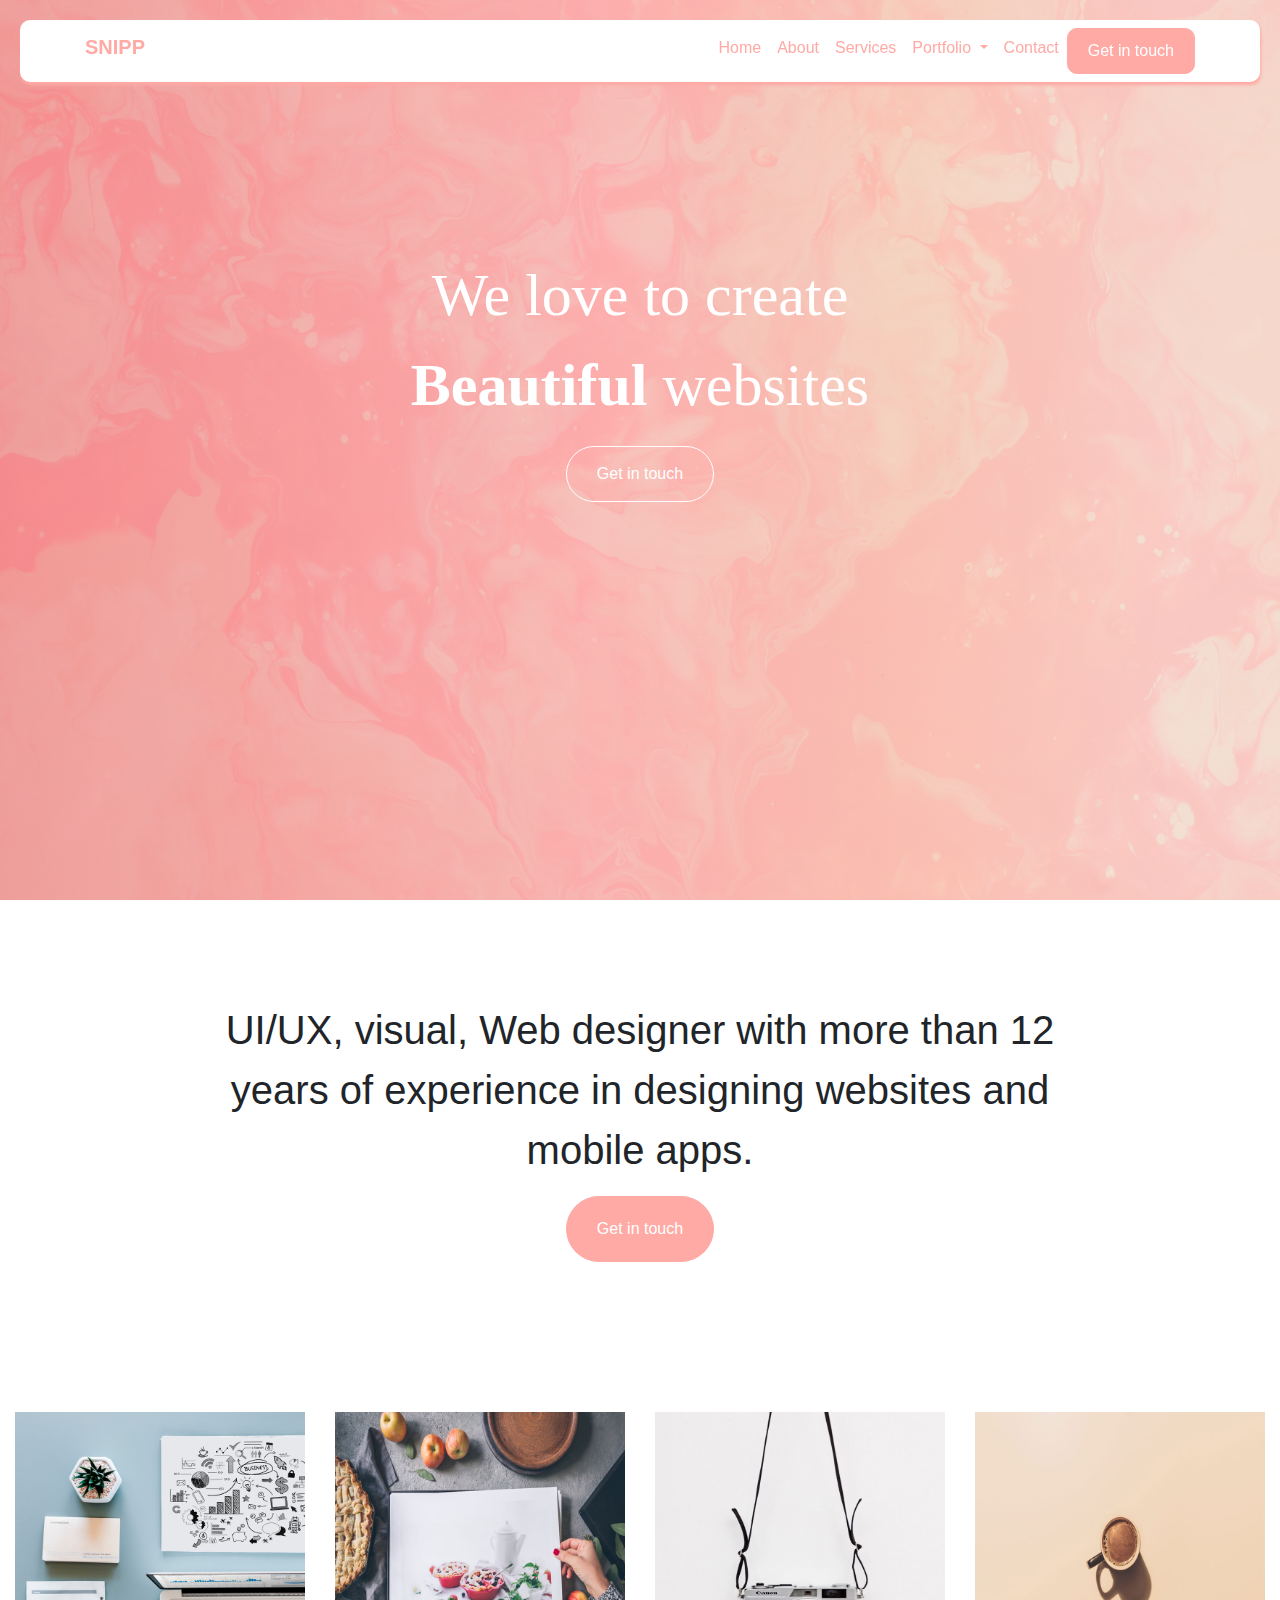
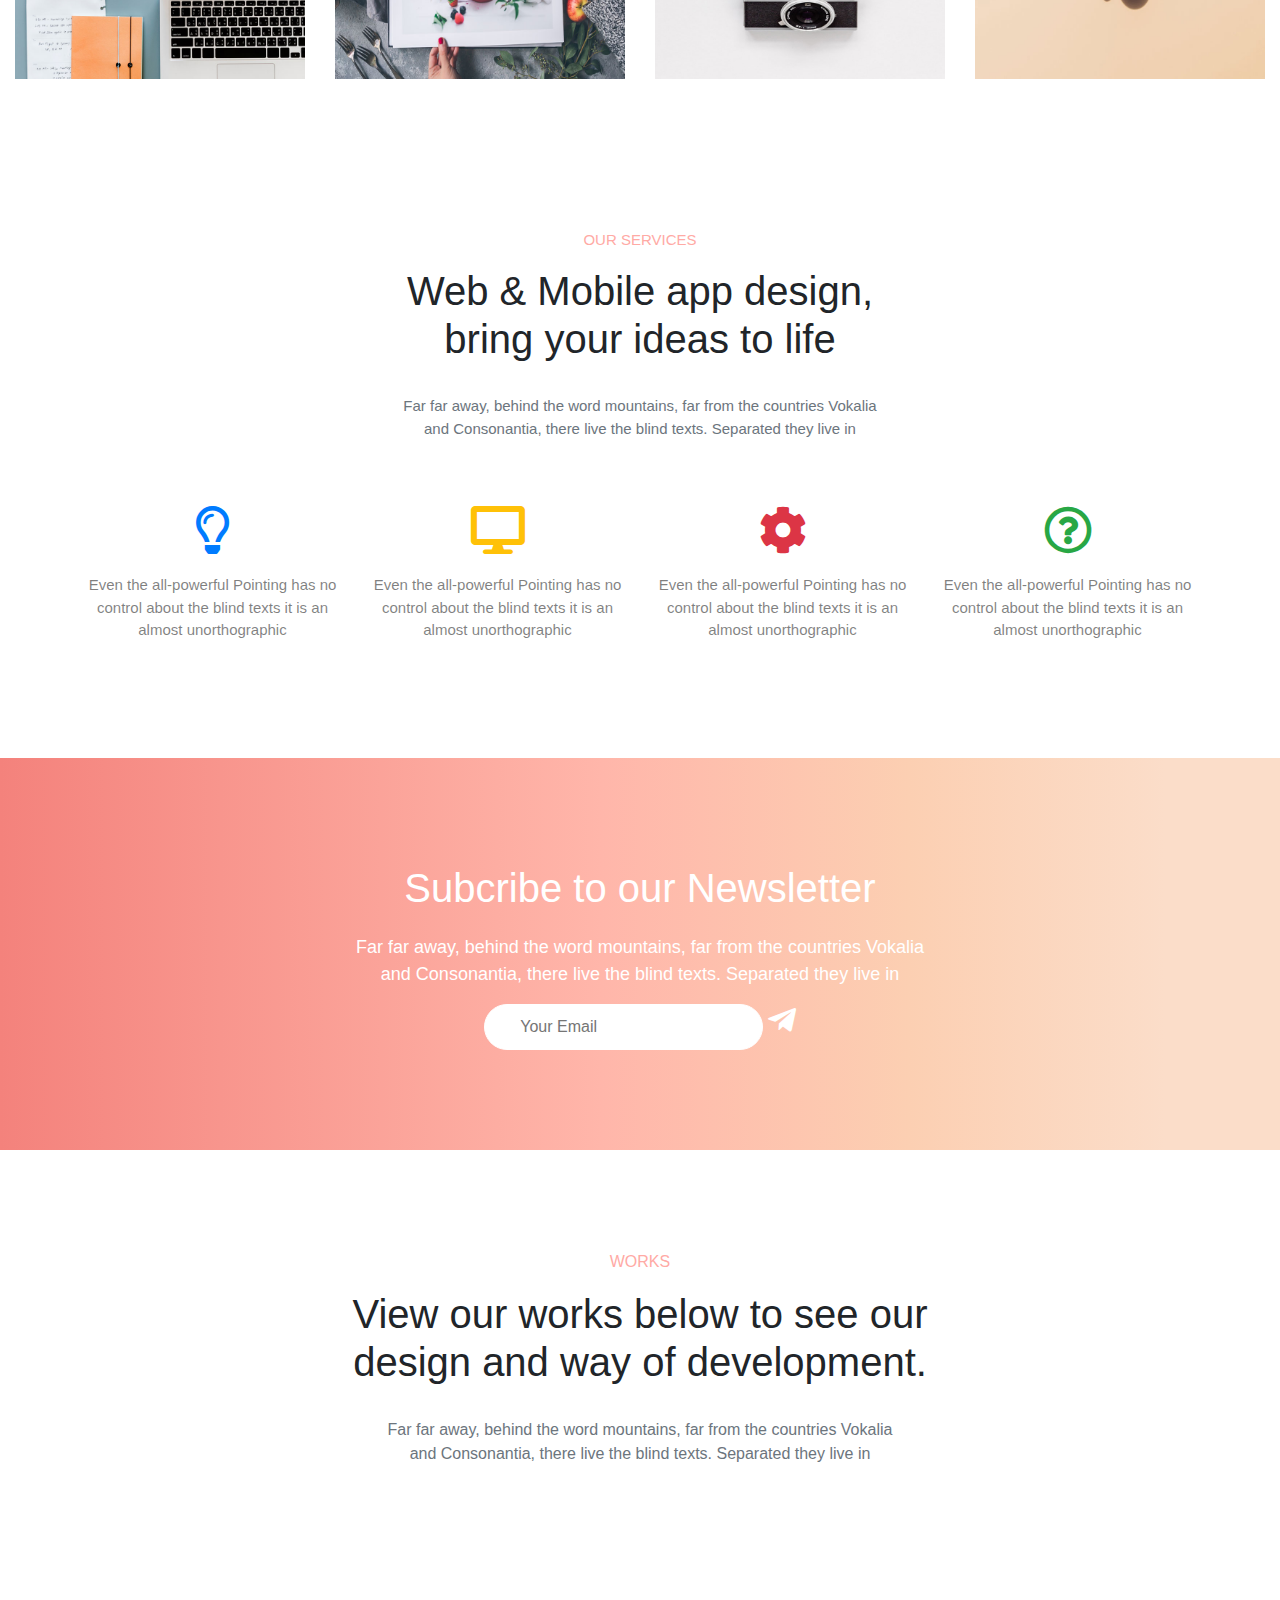
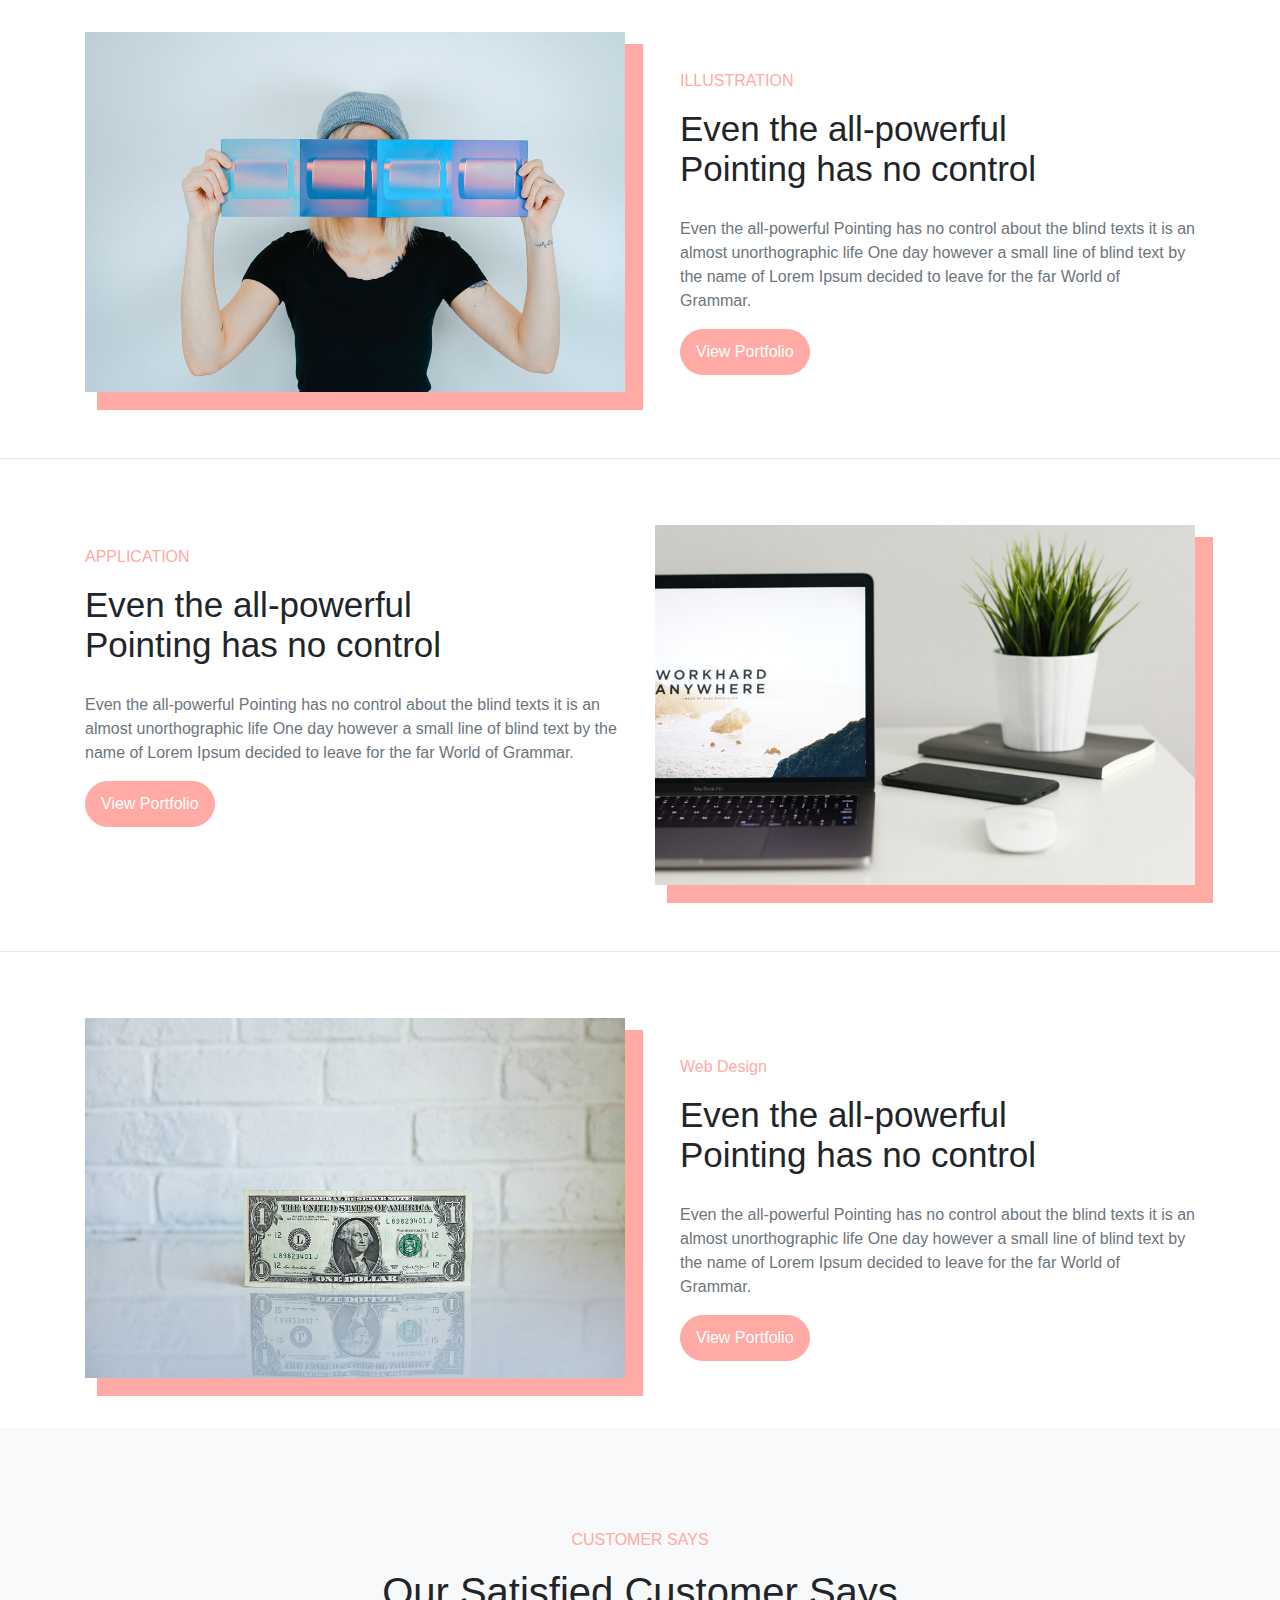
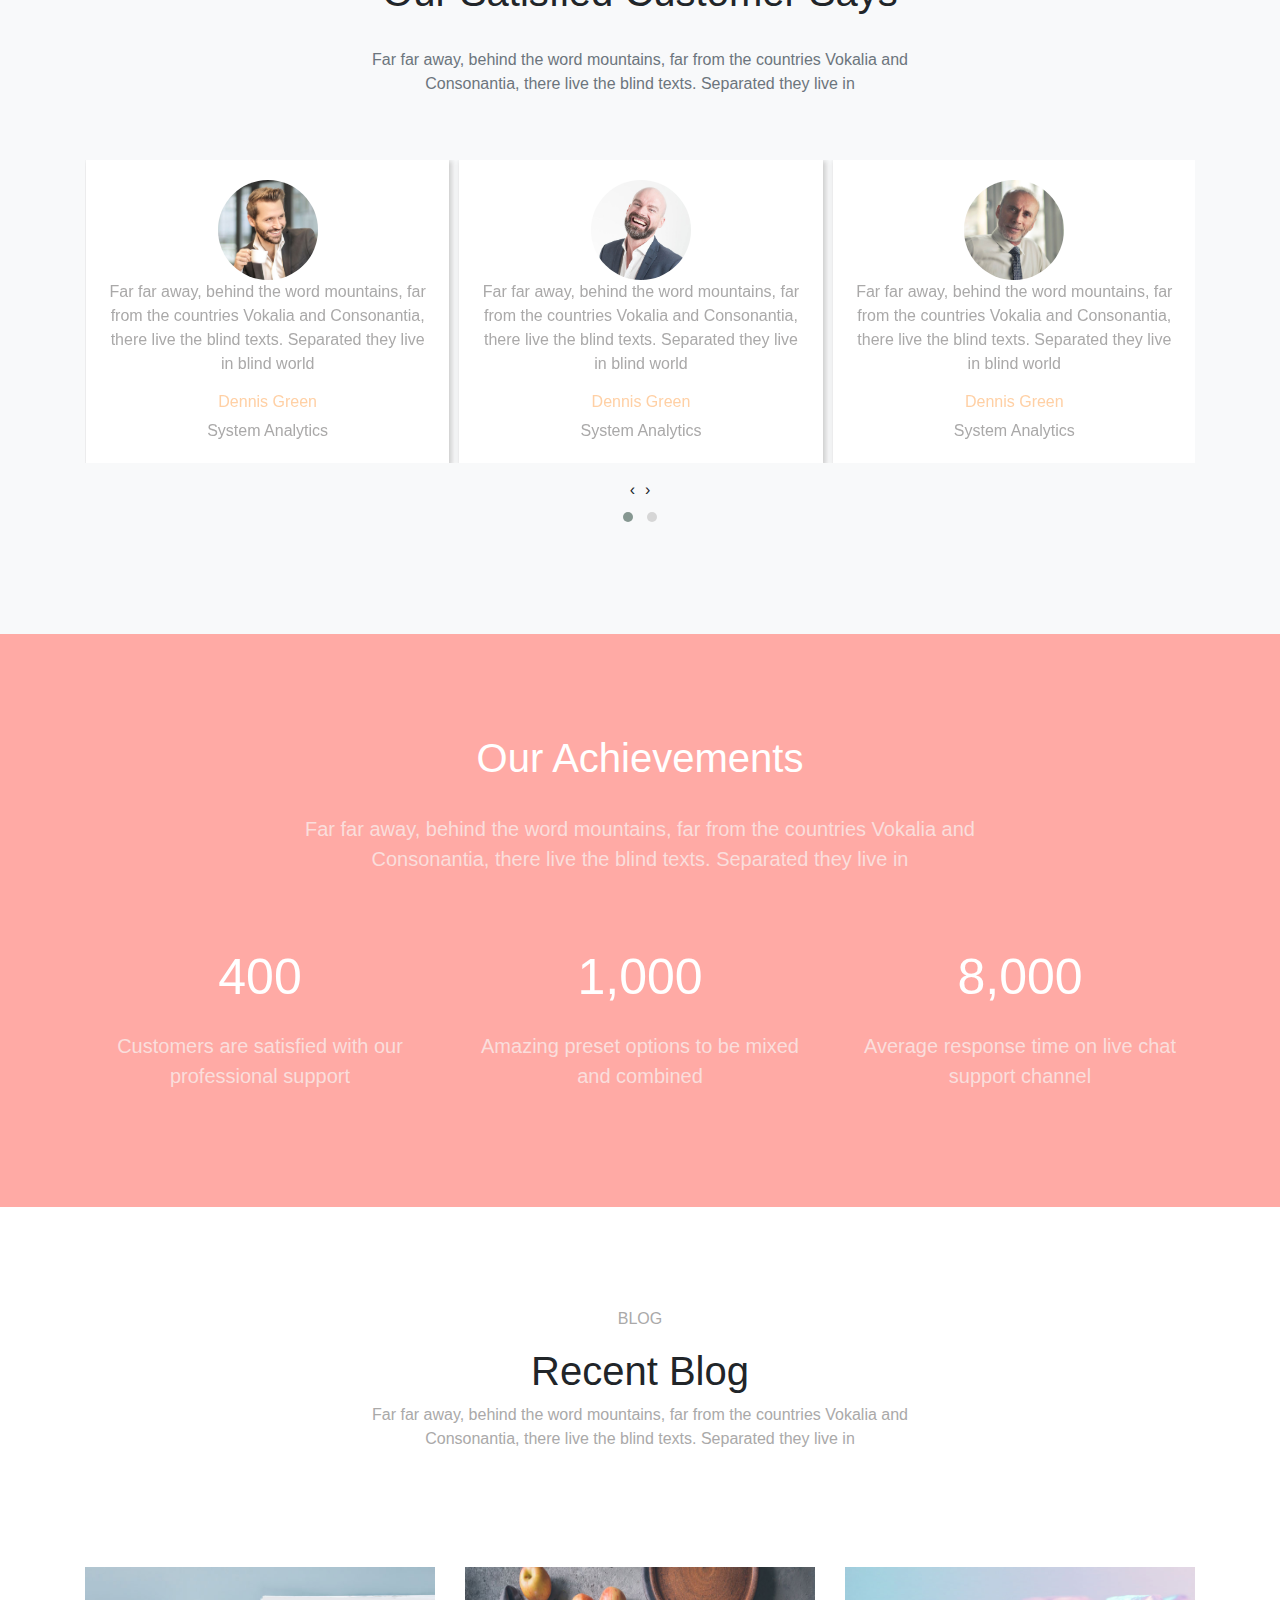
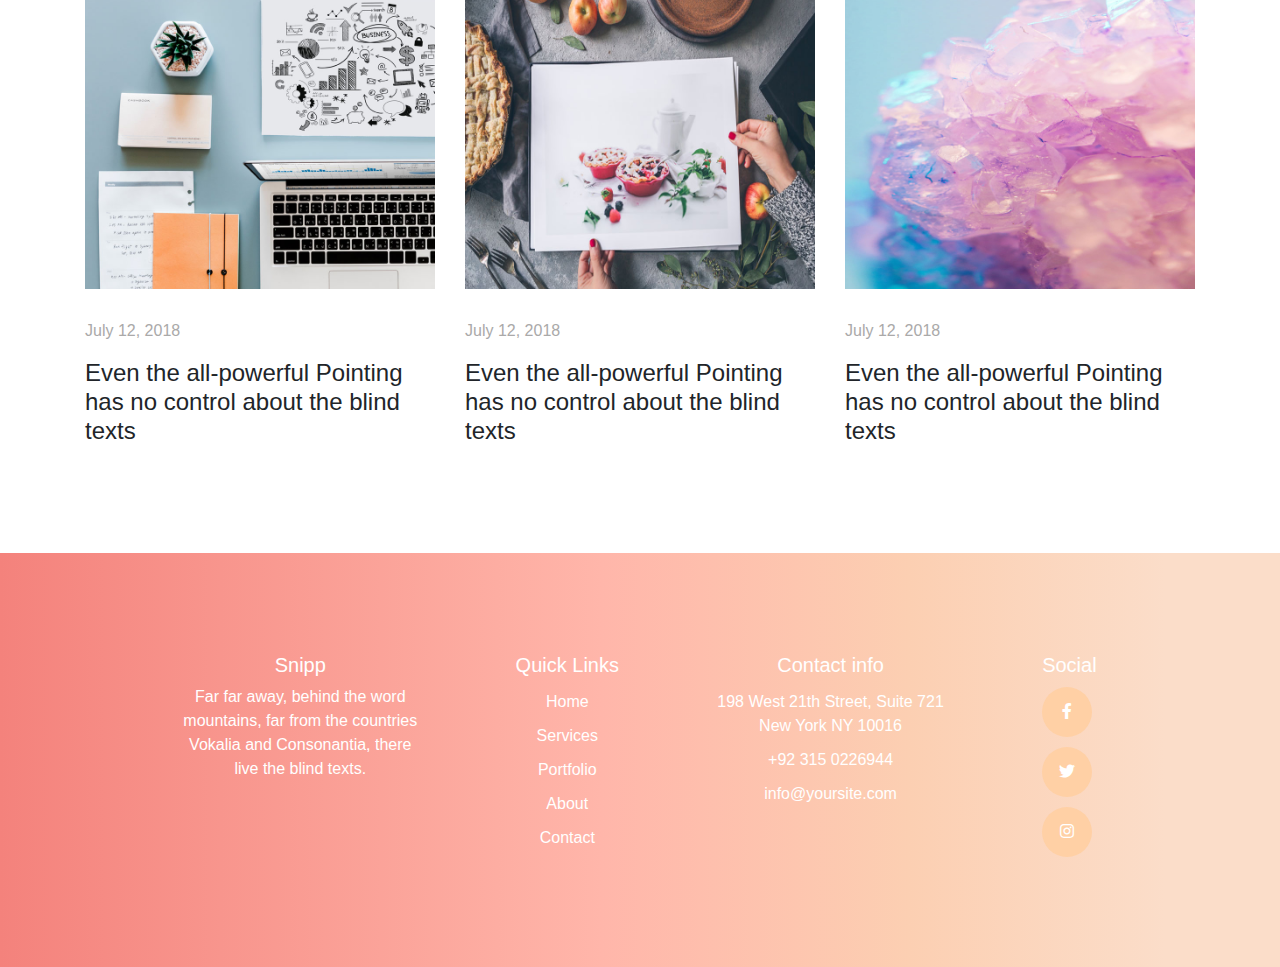
<file: index.html>
<!DOCTYPE html>
<html lang="en">
<head>
    <meta charset="UTF-8">
    <meta name="viewport" content="width=device-width, initial-scale=1.0">
    <link rel="stylesheet" href="owl.carousel.min.css">
    <link rel="stylesheet" href="owl.theme.default.min.css">
    <link rel="stylesheet" href="bootstrap.min.css">
    <link rel="stylesheet" href="fontawesome/css/all.css">
    <link rel="stylesheet" href="stylesheet.css">
    <title>Snipp</title>
</head>
<body>
    
<!----------------------------------- nav ---------------------------------->

<nav class="navbar navbar-expand-md navbar-light fixed-top">
    <div class="container">
        <a href="index.html" class="navbar-brand"><h5><b>SNIPP</b></h5></a>

        <button class="navbar-toggler" data-toggle="collapse" data-target="#mynav"> 
            <span class="navbar-toggler-icon"></span>
        </button>
        <div class="collapse navbar-collapse" id="mynav">
        <ul class="navbar-nav text-center ml-auto">
            <li class="nav-item"><a href="index.html" class="nav-link">Home</a></li>
            <li class="nav-item"><a href="about.html" class="nav-link">About</a></li>
            <li class="nav-item"><a href="services.html" class="nav-link">Services</a></li>
            <li class="nav-item dropdown">
                <a class="nav-link dropdown-toggle" href="#" id="navbarDropdown" role="button" data-toggle="dropdown" aria-haspopup="true" aria-expanded="false">
                  Portfolio
                </a>
                <div class="dropdown-menu" aria-labelledby="navbarDropdown">
                  <a class="dropdown-item" href="portfolio.html">Portfolio</a>
                  <a class="dropdown-item" href="#">Portfolio single</a>
                </div>
              </li>
            <li class="nav-item"><a href="contact.html" class="nav-link">Contact</a></li>
            <li class="nav-item"><a href="contact.html" class="nav-link getstarted">Get in touch</a></li>
        </ul>
        </div>
    </div>
</nav>

<!--------------------x--------------- nav ----------------x------------------>

<!----------------------------------- header ---------------------------------->

<section class="header">
    <div class="header_image">
        <img src="bg.jpg" alt="">
    </div>
    <div class="container text-center text-white">
        <div class="heading">
            <p>We love to create <br> <b>Beautiful</b> websites</p>
            <button>
                <a href="">Get in touch</a>
            </button>
        </div>
        
    </div>
</section>

<!------------------x----------------- header -----------------x----------------->

<!----------------------------------- designwritten ---------------------------------->

<section class="design_written text-center">
    <div class="container">
        <p>UI/UX, visual, <span>Web designer</span> with more than 12 <br> years of experience in designing websites and <br> mobile apps.</p>
        <button>
            <a href="">Get in touch</a>
        </button>
    </div>
</section>

<!----------------------x------------- designwritten -------------x--------------------->

<!----------------------------------- design ---------------------------------->

<section class="design">
    <div class="container-fluid">
        <div class="row design_rowsetting text-white">
            <div class="col-lg-3 col-md-3 col-sm-6 col-12">
                <div class="design_image design_imagediv">
                    <img src="images/image_1.jpg" alt="" class="img-fluid">
                    <div class="designeffect">
                        <div class="designeffect_details">
                            <h5>THE VERGE</h5>
                            <p>Website</p>
                        </div>
                        <div class="designeffect_image">
                            <img src="images/person_1.jpg" alt="" class="img-fluid">
                            <p>JOHN BRUCE</p>
                        </div>
                    </div>
                </div>
            </div>
            <div class="col-lg-3 col-md-3 col-sm-6 col-12">
                <div class="design_image design_imagediv">
                    <img src="images/image_2.jpg" alt="" class="img-fluid design_imageadjust">
                    <div class="designeffect">
                        <div class="designeffect_details">
                            <h5>THE VERGE</h5>
                            <p>Website</p>
                        </div>
                        <div class="designeffect_image">
                            <img src="images/person_1.jpg" alt="" class="img-fluid">
                            <p>JOHN BRUCE</p>
                        </div>
                    </div>
                </div>
            </div>
            <div class="col-lg-3 col-md-3 col-sm-6 col-12">
                <div class="design_image design_imagediv">
                    <img src="images/image_4.jpg" alt="" class="img-fluid design_imageadjust">
                    <div class="designeffect">
                        <div class="designeffect_details">
                            <h5>THE VERGE</h5>
                            <p>Website</p>
                        </div>
                        <div class="designeffect_image">
                            <img src="images/person_1.jpg" alt="" class="img-fluid">
                            <p>JOHN BRUCE</p>
                        </div>
                    </div>
                </div>
            </div>
            <div class="col-lg-3 col-md-3 col-sm-6 col-12">
                <div class="design_image design_imagediv">
                    <img src="images/image_6.jpg" alt="" class="img-fluid">
                    <div class="designeffect">
                        <div class="designeffect_details">
                            <h5>THE VERGE</h5>
                            <p>Website</p>
                        </div>
                        <div class="designeffect_image">
                            <img src="images/person_1.jpg" alt="" class="img-fluid">
                            <p>JOHN BRUCE</p>
                        </div>
                    </div>
                </div>
            </div>
        </div>
    </div>
</section>

<!-----------------x------------------ design --------------x-------------------->



<!----------------------------------- services ---------------------------------->

<section class="services text-center">
    <div class="container">
        <p>OUR SERVICES</p>
        <h3>Web & Mobile app design, <br> bring your ideas to life</h3>
        <br>
        <p class="text-secondary">Far far away, behind the word mountains, far from the countries Vokalia <br> and Consonantia, there live the blind texts. Separated they live in</p>

        <div class="row services_rowsetting">
            <div class="col-lg-3 col-md-3 col-sm-6 col-12">
                <div class="services_details">
                    <i class="far fa-lightbulb fa-3x text-primary"></i>


                    <p class="text-black-50">Even the all-powerful Pointing has no control about the blind texts it is an almost unorthographic</p>
                </div>
            </div>
            <div class="col-lg-3 col-md-3 col-sm-6 col-12">
                <div class="services_details">
                    <i class="fas fa-desktop fa-3x text-warning"></i>


                    <p class="text-black-50">Even the all-powerful Pointing has no control about the blind texts it is an almost unorthographic</p>
                </div>
            </div>
            <div class="col-lg-3 col-md-3 col-sm-6 col-12">
                <div class="services_details">
                    <i class="fas fa-cog fa-3x text-danger"></i>


                    <p class="text-black-50">Even the all-powerful Pointing has no control about the blind texts it is an almost unorthographic</p>
                </div>
            </div>
            <div class="col-lg-3 col-md-3 col-sm-6 col-12">
                <div class="services_details">
                    <i class="far fa-question-circle fa-3x text-success"></i>

                    <p class="text-black-50">Even the all-powerful Pointing has no control about the blind texts it is an almost unorthographic</p>
                </div>
            </div>
        </div>
    </div>
</section>

<!--------------------x--------------- services --------------x-------------------->

<!----------------------------------- newsletter ---------------------------------->

<section class="newsletter text-center text-white">
    <div class="container">
        <p style="font-size: 40px;" class="text-white">Subcribe to our Newsletter</p>
        <p style="font-size: 18px;">Far far away, behind the word mountains, far from the countries Vokalia <br> and Consonantia, there live the blind texts. Separated they live in</p>
        
        <div class="newsletter_subssription">
            <input type="email" placeholder="Your Email">
            <i class="fab fa-telegram-plane fa-2x"></i>
        </div>
    </div>
</section>

<!---------------------x-------------- newsletter ---------------x------------------->

<!----------------------------------- work ---------------------------------->

<section class="work text-center">
    <div class="container">
        <p>WORKS</p>
        <h3>View our works below to see our <br> design and way of development.</h3> <br>
        <p class="text-secondary">Far far away, behind the word mountains, far from the countries Vokalia <br> and Consonantia, there live the blind texts. Separated they live in</p>
    </div>
</section>

<section class="illustration">
    <div class="container">
        <div class="row illustration_rowsetting">
            <div class="col-lg-6 col-md-6 col-sm-12 col-12">
                <img src="images/work-1.jpg" alt="" class="img-fluid">
            </div>
            <div class="col-lg-6 col-md-6 col-sm-12 col-12 illustration_columnsetting">
                <p>ILLUSTRATION</p>

                <h3>Even the all-powerful <br> Pointing has no control</h3>

                <p class="text-secondary">Even the all-powerful Pointing has no control about the blind texts it is an almost unorthographic life One day however a small line of blind text by the name of Lorem Ipsum decided to leave for the far World of Grammar.</p>
                
                <button>
                    <a href="">View Portfolio</a>
                </button>
            </div>
        </div>
    </div>
</section>
<hr>

<section class="application">
    <div class="container">
        <div class="row application_rowsetting">
            <div class="col-lg-6 col-md-6 col-sm-12 col-12 application_columnsetting">
                <p>APPLICATION</p>

                <h3>Even the all-powerful <br> Pointing has no control</h3>

                <p class="text-secondary">Even the all-powerful Pointing has no control about the blind texts it is an almost unorthographic life One day however a small line of blind text by the name of Lorem Ipsum decided to leave for the far World of Grammar.</p>
                
                <button>
                <a href="">View Portfolio</a>
                </button>
            </div>
            <div class="col-lg-6 col-md-6 col-sm-12 col-12">
                <img src="images/work-2.jpg" alt="" class="img-fluid">
            </div>
        </div>
    </div>
</section>
<hr>

<section class="illustration">
    <div class="container">
        <div class="row illustration_rowsetting">
            <div class="col-lg-6 col-md-6 col-sm-12 col-12">
                <img src="images/work-3.jpg" alt="" class="img-fluid">
            </div>
            <div class="col-lg-6 col-md-6 col-sm-12 col-12 illustration_columnsetting">
                <p>Web Design</p>

                <h3>Even the all-powerful <br> Pointing has no control</h3>

                <p class="text-secondary">Even the all-powerful Pointing has no control about the blind texts it is an almost unorthographic life One day however a small line of blind text by the name of Lorem Ipsum decided to leave for the far World of Grammar.</p>
                
                <button>
                    <a href="">View Portfolio</a>
                </button>
            </div>
        </div>
    </div>
</section>

<!------------------x----------------- work ----------------x------------------>

<!----------------------------------- comments ---------------------------------->

<section class="comments text-center bg-light">
    <div class="container">
        <p>CUSTOMER SAYS</p>
        <h3>Our Satisfied Customer Says</h3><br>
        <p class="text-secondary">Far far away, behind the word mountains, far from the countries Vokalia and <br> Consonantia, there live the blind texts. Separated they live in</p>
        <br><br>
        <div class="wrapper">
            <div class="owl-carousel owl-theme">
                <div class="item">
                    <img src="images/person_1.jpg" alt="" class="img-fluid">
                    <p>Far far away, behind the word mountains, far from the countries Vokalia and Consonantia, there live the blind texts. Separated they live in blind world</p>
                    <h6>Dennis Green</h6>
                    <span>System Analytics</span>
                </div>
                <div class="item">
                    <img src="images/person_2.jpg" alt="" class="img-fluid">
                    <p>Far far away, behind the word mountains, far from the countries Vokalia and Consonantia, there live the blind texts. Separated they live in blind world</p>
                    <h6>Dennis Green</h6>
                    <span>System Analytics</span>
                </div>
                <div class="item">
                    <img src="images/person_3.jpg" alt="" class="img-fluid">
                    <p>Far far away, behind the word mountains, far from the countries Vokalia and Consonantia, there live the blind texts. Separated they live in blind world</p>
                    <h6>Dennis Green</h6>
                    <span>System Analytics</span>
                </div>
                <div class="item">
                    <img src="images/person_4.jpg" alt="" class="img-fluid">
                    <p>Far far away, behind the word mountains, far from the countries Vokalia and Consonantia, there live the blind texts. Separated they live in blind world</p>
                    <h6>Dennis Green</h6>
                    <span>System Analytics</span>
                </div>
            </div>

    </div>
</section>

<!------------------x----------------- comments ------------------x---------------->

<!----------------------------------- achievements ---------------------------------->

<section class="achievements text-center text-white">
    <div class="container">
        <h3>Our Achievements</h3>
        <br>
        <p>Far far away, behind the word mountains, far from the countries Vokalia and <br> Consonantia, there live the blind texts. Separated they live in</p>
    
        <div class="row achievements_rowsetting">
            <div class="col-lg-4 col-md-4 col-sm-4 col-12">
                <p class="numbers">400</p>
                <p>Customers are satisfied with our professional support</p>
            </div>
            <div class="col-lg-4 col-md-4 col-sm-4 col-12">
                <p class="numbers">1,000</p>
                <p>Amazing preset options to be mixed and combined</p>
            </div>
            <div class="col-lg-4 col-md-4 col-sm-4 col-12">
                <p class="numbers">8,000</p>
                <p>Average response time on live chat support channel</p>
            </div>
        </div>
    </div>
</section>

<!-------------------------x---------- achievements -------------x--------------------->

<!----------------------------------- blog ---------------------------------->

<section class="blog text-center">
    <div class="container">
        <p>BLOG</p>
        <h3>Recent Blog</h3>
        <p>Far far away, behind the word mountains, far from the countries Vokalia and <br> Consonantia, there live the blind texts. Separated they live in</p>
    
        <div class="row blog_rowsetting">
            <div class="col-lg-4 col-md-4 col-sm-6 col-12 blog_column">
                <div class="blog_content">
                    <div class="blog_image">
                        <img src="images/image_1.jpg" alt="" class="img-fluid">
                    </div>
                    <div class="blog_details text-left">
                        <p>July 12, 2018</p>
                        <h4>Even the all-powerful Pointing has no control about the blind texts</h4>
                    </div>
                </div>
            </div>
            <div class="col-lg-4 col-md-4 col-sm-6 col-12 blog_column">
                <div class="blog_content">
                    <div class="blog_image">
                        <img src="images/image_2.jpg" alt="" class="img-fluid">
                    </div>
                    <div class="blog_details text-left">
                        <p>July 12, 2018</p>
                        <h4>Even the all-powerful Pointing has no control about the blind texts</h4>
                    </div>
                </div>
            </div>
            <div class="col-lg-4 col-md-4 col-sm-6 col-12 blog_column">
                <div class="blog_content">
                    <div class="blog_image">
                        <img src="images/image_3.jpg" alt="" class="img-fluid">
                    </div>
                    <div class="blog_details text-left">
                        <p>July 12, 2018</p>
                        <h4>Even the all-powerful Pointing has no control about the blind texts</h4>
                    </div>
                </div>
            </div>
        </div>
    </div>
</section>

<!----------------x------------------- blog ------------------x---------------->

<!----------------------------------- footer ---------------------------------->

<footer>
    <div class="container footer_container text-white text-center">
        <div class="snipp">
            <h5>Snipp</h5>
    
            <p>Far far away, behind the word <br> mountains, far from the countries <br> Vokalia and Consonantia, there <br> live the blind texts.</p>
        </div>
        <div class="quicklinks">
            <h5>Quick Links</h5>
    
            <a href="">Home</a>
            <a href="">Services</a>
            <a href="">Portfolio</a>
            <a href="">About</a>
            <a href="">Contact</a>
        </div>
        <div class="contactinfo">
            <h5>Contact info</h5>

            <a href="">198 West 21th Street, Suite 721 <br>
                New York NY 10016</a>

            <a href="">+92 315 0226944</a>

            <a href="">info@yoursite.com</a>

            <a href="khanasfand174@gmail.com"></a>
        </div>
        <div class="social">
            <h5>Social</h5>

            <div><a href=""><i class="fab fa-facebook-f fa-1x"></i></a></div>

            <div><a href=""><i class="fab fa-twitter fa-1x"></i></a></div>

            <div><a href=""><i class="fab fa-instagram fa-1x"></i></a></div>
        </div>
    </div>
</footer>

<!------------------x----------------- footer -----------------x----------------->

    <script src="library.js"></script>
    <script src="owl.carousel.min.js"></script>
    <script src="jquery.js"></script>
    <script src="bootstrap.min.js"></script>
</body>
</html>
</file>
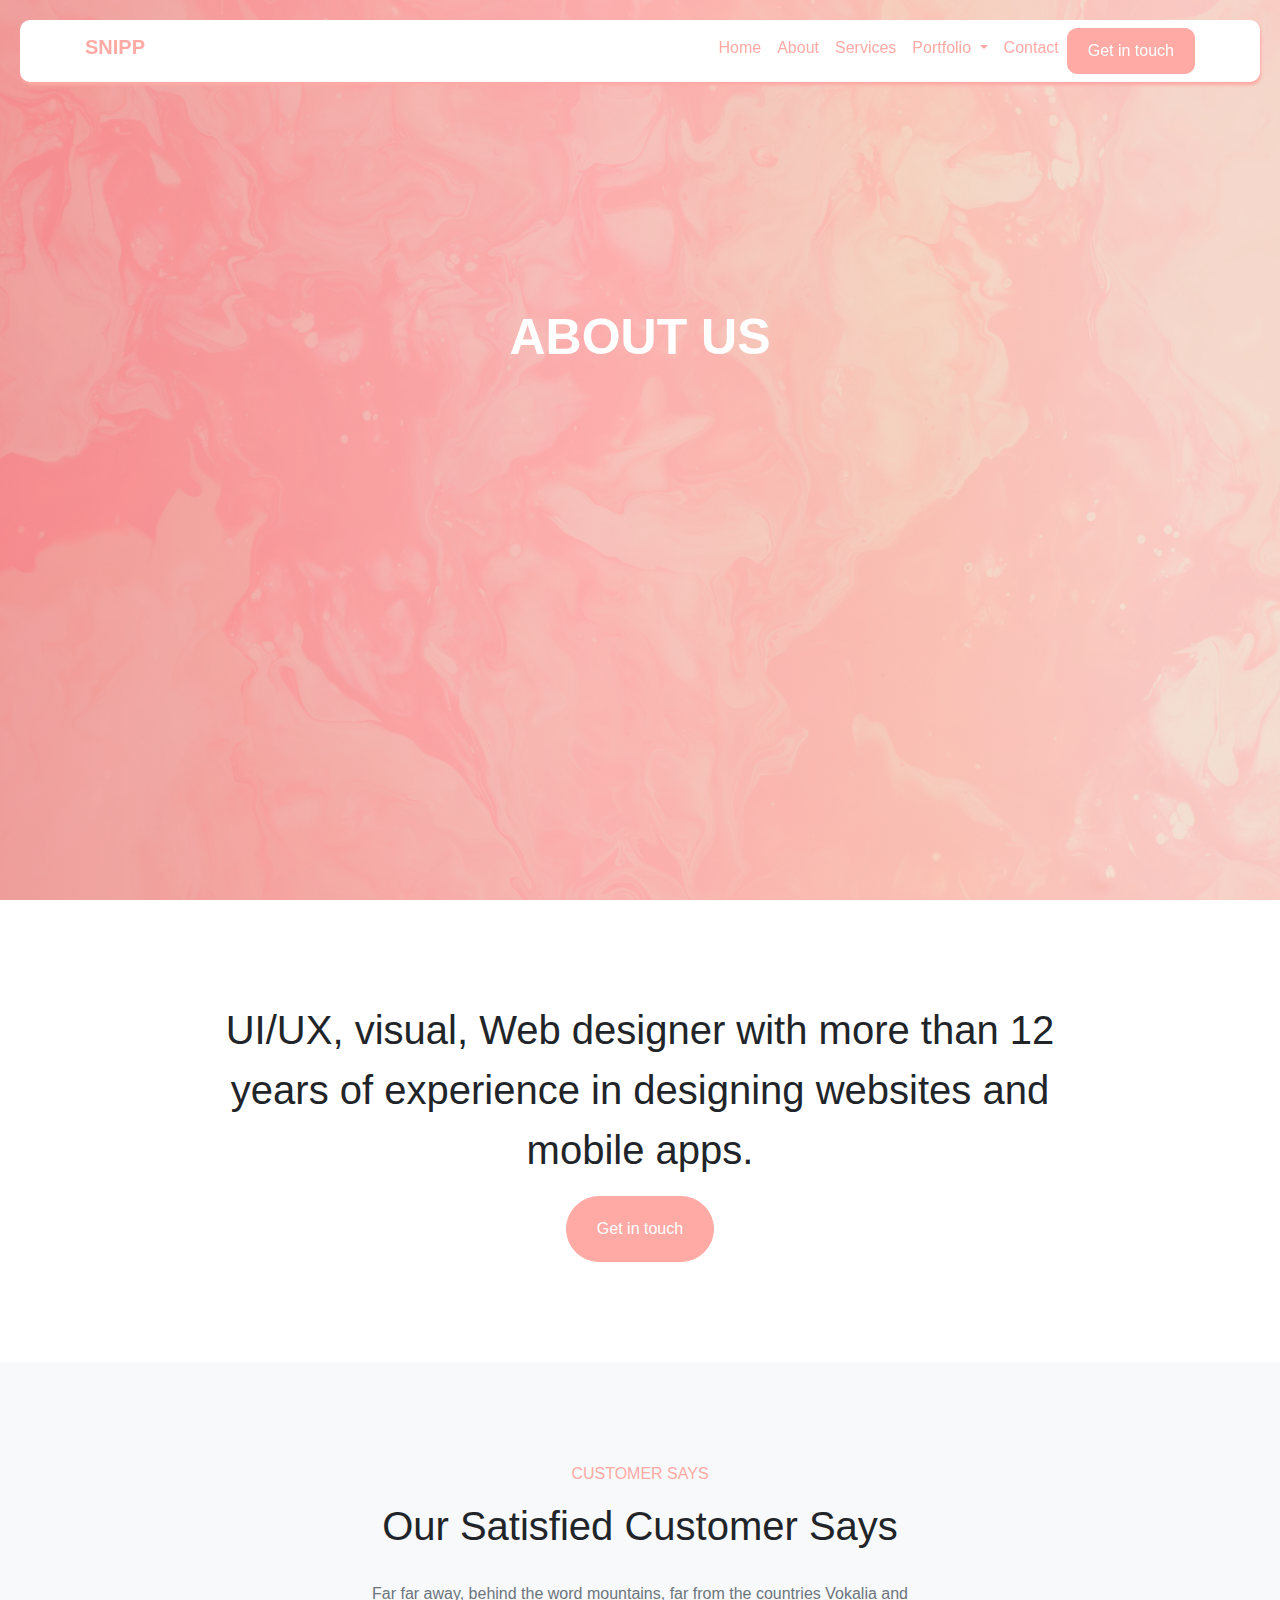
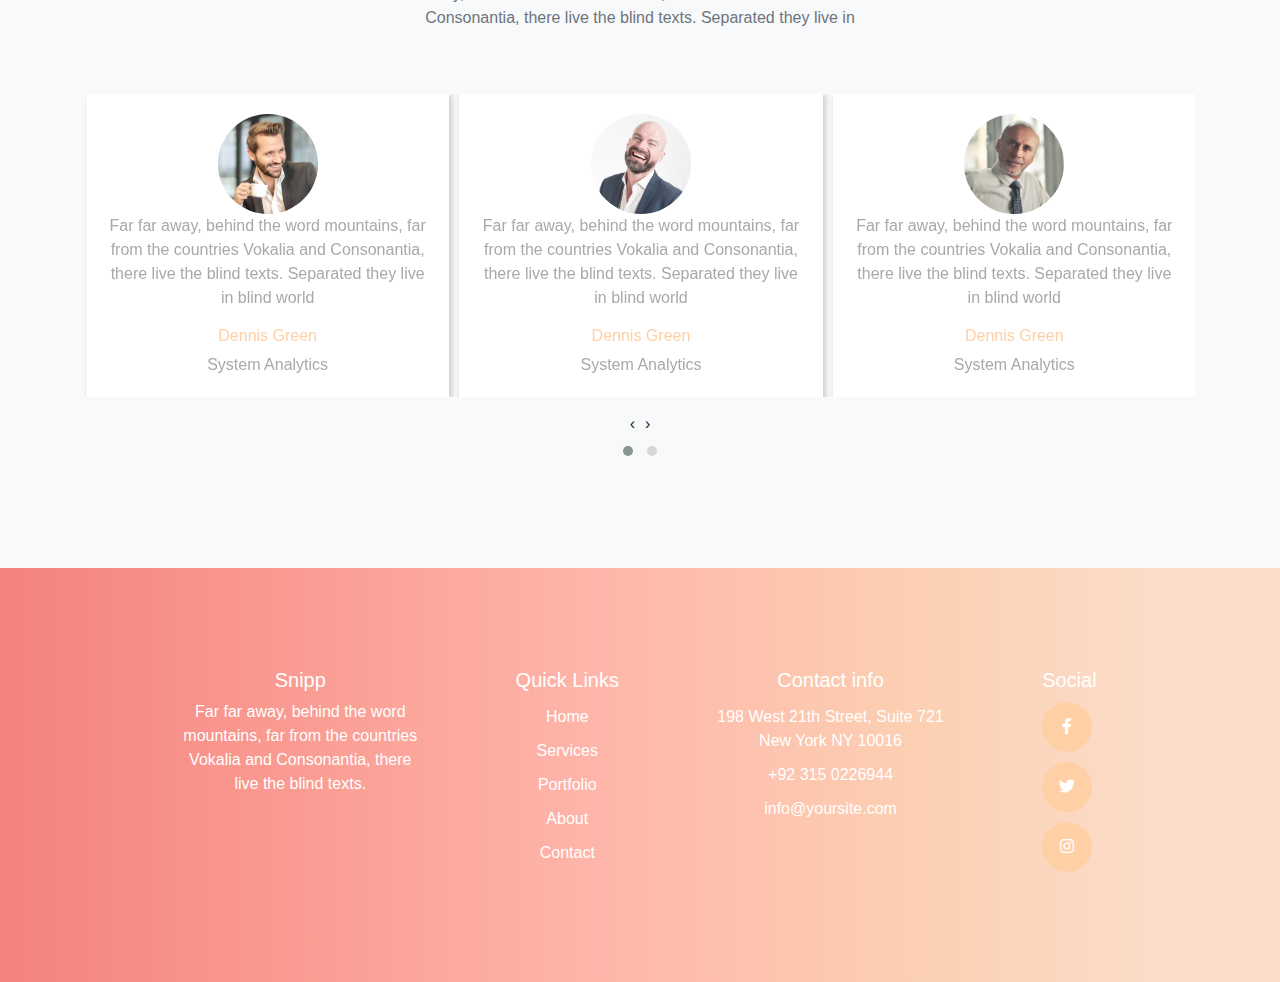
<file: about.html>
<!DOCTYPE html>
<html lang="en">
<head>
    <meta charset="UTF-8">
    <meta name="viewport" content="width=device-width, initial-scale=1.0">
    <link rel="stylesheet" href="owl.carousel.min.css">
    <link rel="stylesheet" href="owl.theme.default.min.css">
    <link rel="stylesheet" href="bootstrap.min.css">
    <link rel="stylesheet" href="fontawesome/css/all.css">
    <link rel="stylesheet" href="stylesheet.css">
    <title>Snipp</title>
</head>

<body>

    <nav class="navbar navbar-expand-md navbar-light fixed-top">
        <div class="container">
            <a href="index.html" class="navbar-brand"><h5><b>SNIPP</b></h5></a>
    
            <button class="navbar-toggler" data-toggle="collapse" data-target="#mynav"> 
                <span class="navbar-toggler-icon"></span>
            </button>
            <div class="collapse navbar-collapse" id="mynav">
            <ul class="navbar-nav text-center ml-auto">
                <li class="nav-item"><a href="index.html" class="nav-link">Home</a></li>
                <li class="nav-item"><a href="about.html" class="nav-link">About</a></li>
                <li class="nav-item"><a href="services.html" class="nav-link">Services</a></li>
                <li class="nav-item dropdown">
                    <a class="nav-link dropdown-toggle" href="#" id="navbarDropdown" role="button" data-toggle="dropdown" aria-haspopup="true" aria-expanded="false">
                      Portfolio
                    </a>
                    <div class="dropdown-menu" aria-labelledby="navbarDropdown">
                      <a class="dropdown-item" href="portfolio.html">Portfolio</a>
                      <a class="dropdown-item" href="#">Portfolio single</a>
                    </div>
                  </li>
                <li class="nav-item"><a href="contact.html" class="nav-link">Contact</a></li>
                <li class="nav-item"><a href="contact.html" class="nav-link getstarted">Get in touch</a></li>
            </ul>
            </div>
        </div>
    </nav>

    <section class="header">
        <div class="header_image">
            <img src="bg.jpg" alt="">
        </div>
        <div class="container text-center text-white">
            <div class="heading_about text-center">
                <p><b>ABOUT US</b></p>
                
            </div>
            
        </div>
    </section>

    <section class="design_written text-center">
        <div class="container">
            <p>UI/UX, visual, <span>Web designer</span> with more than 12 <br> years of experience in designing websites and <br> mobile apps.</p>
            <button>
                <a href="">Get in touch</a>
            </button>
        </div>
    </section>

    <section class="comments text-center bg-light">
        <div class="container">
            <p>CUSTOMER SAYS</p>
            <h3>Our Satisfied Customer Says</h3><br>
            <p class="text-secondary">Far far away, behind the word mountains, far from the countries Vokalia and <br> Consonantia, there live the blind texts. Separated they live in</p>
            <br><br>
            <div class="wrapper">
                <div class="owl-carousel owl-theme">
                    <div class="item">
                        <img src="images/person_1.jpg" alt="" class="img-fluid">
                        <p>Far far away, behind the word mountains, far from the countries Vokalia and Consonantia, there live the blind texts. Separated they live in blind world</p>
                        <h6>Dennis Green</h6>
                        <span>System Analytics</span>
                    </div>
                    <div class="item">
                        <img src="images/person_2.jpg" alt="" class="img-fluid">
                        <p>Far far away, behind the word mountains, far from the countries Vokalia and Consonantia, there live the blind texts. Separated they live in blind world</p>
                        <h6>Dennis Green</h6>
                        <span>System Analytics</span>
                    </div>
                    <div class="item">
                        <img src="images/person_3.jpg" alt="" class="img-fluid">
                        <p>Far far away, behind the word mountains, far from the countries Vokalia and Consonantia, there live the blind texts. Separated they live in blind world</p>
                        <h6>Dennis Green</h6>
                        <span>System Analytics</span>
                    </div>
                    <div class="item">
                        <img src="images/person_4.jpg" alt="" class="img-fluid">
                        <p>Far far away, behind the word mountains, far from the countries Vokalia and Consonantia, there live the blind texts. Separated they live in blind world</p>
                        <h6>Dennis Green</h6>
                        <span>System Analytics</span>
                    </div>
                </div>
    
        </div>
    </section>

    <footer>
        <div class="container footer_container text-white text-center">
            <div class="snipp">
                <h5>Snipp</h5>
        
                <p>Far far away, behind the word <br> mountains, far from the countries <br> Vokalia and Consonantia, there <br> live the blind texts.</p>
            </div>
            <div class="quicklinks">
                <h5>Quick Links</h5>
        
                <a href="">Home</a>
                <a href="">Services</a>
                <a href="">Portfolio</a>
                <a href="">About</a>
                <a href="">Contact</a>
            </div>
            <div class="contactinfo">
                <h5>Contact info</h5>
    
                <a href="">198 West 21th Street, Suite 721 <br>
                    New York NY 10016</a>
    
                <a href="">+92 315 0226944</a>
    
                <a href="">info@yoursite.com</a>
    
                <a href="khanasfand174@gmail.com"></a>
            </div>
            <div class="social">
                <h5>Social</h5>
    
                <div><a href=""><i class="fab fa-facebook-f fa-1x"></i></a></div>
    
                <div><a href=""><i class="fab fa-twitter fa-1x"></i></a></div>
    
                <div><a href=""><i class="fab fa-instagram fa-1x"></i></a></div>
            </div>
        </div>
    </footer>







    <script src="library.js"></script>
    <script src="owl.carousel.min.js"></script>
    <script src="jquery.js"></script>
    <script src="bootstrap.min.js"></script>

</body>
</file>
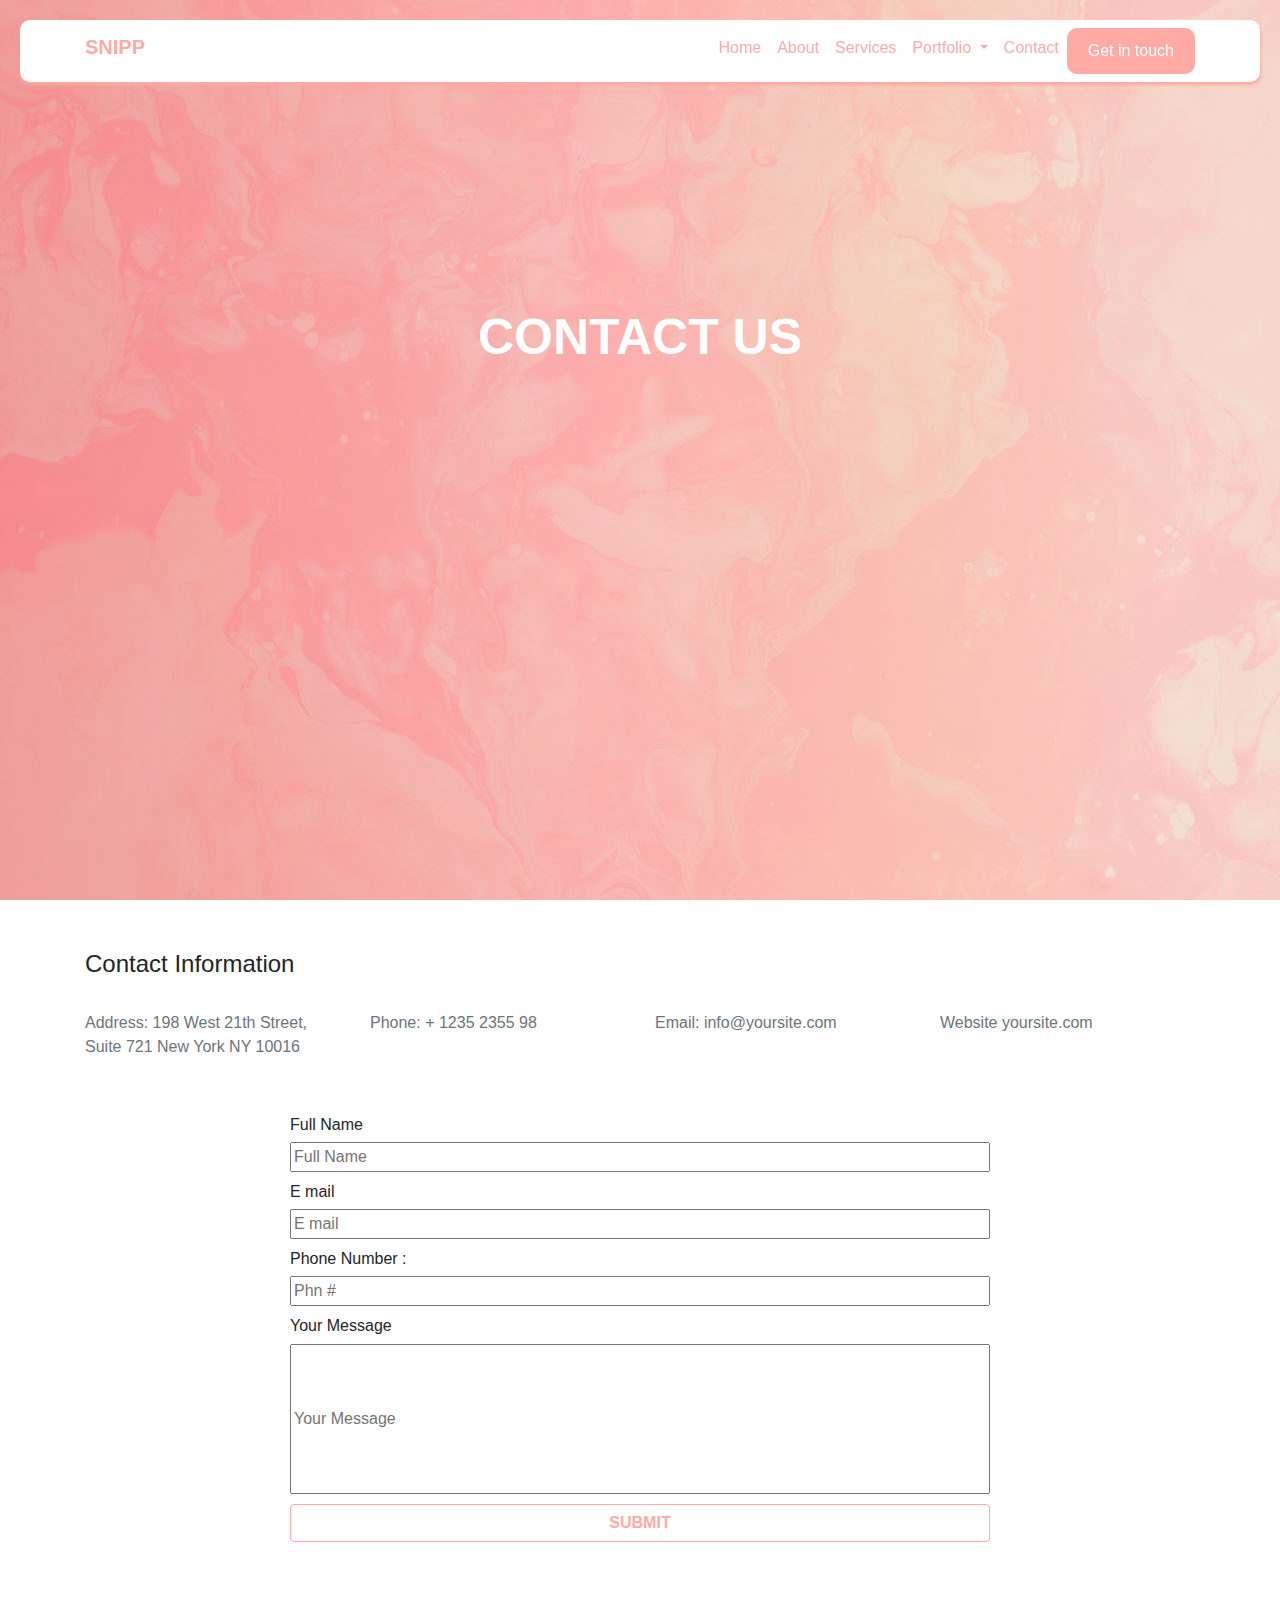
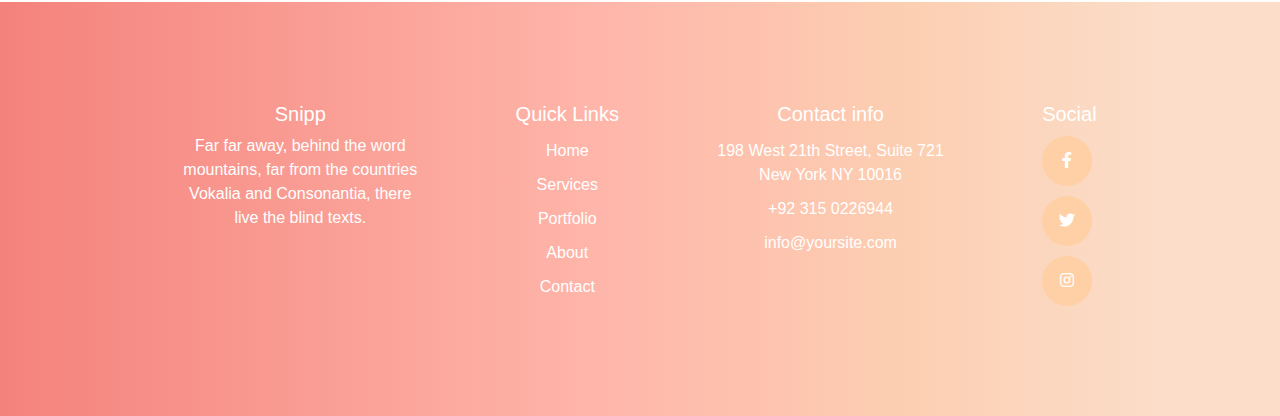
<file: contact.html>
<!DOCTYPE html>
<html lang="en">
<head>
    <meta charset="UTF-8">
    <meta name="viewport" content="width=device-width, initial-scale=1.0">
    <link rel="stylesheet" href="owl.carousel.min.css">
    <link rel="stylesheet" href="owl.theme.default.min.css">
    <link rel="stylesheet" href="bootstrap.min.css">
    <link rel="stylesheet" href="fontawesome/css/all.css">
    <link rel="stylesheet" href="stylesheet.css">
    <title>Snipp</title>
</head>

<body>

    <nav class="navbar navbar-expand-md navbar-light fixed-top">
        <div class="container">
            <a href="index.html" class="navbar-brand"><h5><b>SNIPP</b></h5></a>
    
            <button class="navbar-toggler" data-toggle="collapse" data-target="#mynav"> 
                <span class="navbar-toggler-icon"></span>
            </button>
            <div class="collapse navbar-collapse" id="mynav">
            <ul class="navbar-nav text-center ml-auto">
                <li class="nav-item"><a href="index.html" class="nav-link">Home</a></li>
                <li class="nav-item"><a href="about.html" class="nav-link">About</a></li>
                <li class="nav-item"><a href="services.html" class="nav-link">Services</a></li>
                <li class="nav-item dropdown">
                    <a class="nav-link dropdown-toggle" href="#" id="navbarDropdown" role="button" data-toggle="dropdown" aria-haspopup="true" aria-expanded="false">
                      Portfolio
                    </a>
                    <div class="dropdown-menu" aria-labelledby="navbarDropdown">
                      <a class="dropdown-item" href="portfolio.html">Portfolio</a>
                      <a class="dropdown-item" href="#">Portfolio single</a>
                    </div>
                  </li>
                <li class="nav-item"><a href="contact.html" class="nav-link">Contact</a></li>
                <li class="nav-item"><a href="contact.html" class="nav-link getstarted">Get in touch</a></li>
            </ul>
            </div>
        </div>
    </nav>

    <section class="header">
        <div class="header_image">
            <img src="bg.jpg" alt="">
        </div>
        <div class="container text-center text-white">
            <div class="heading_about text-center">
                <p><b>CONTACT US</b></p>
                
            </div>
            
        </div>
    </section>

   <section class="contactpage_information">
    <div class="container">
        <h4>Contact Information</h4><br>
        <div class="row">
            <div class="col-lg-3 col-md-3 col-sm-6 col-12">
                <p class="text-secondary">
                    Address: 198 West 21th Street, Suite 721 New York NY 10016
                </p>
            </div>
            <div class="col-lg-3 col-md-3 col-sm-6 col-12">
                <p class="text-secondary">
                    Phone: + 1235 2355 98
                </p>
            </div>
            <div class="col-lg-3 col-md-3 col-sm-6 col-12">
                <p class="text-secondary">
                    Email: info@yoursite.com
                </p>
            </div>
            <div class="col-lg-3 col-md-3 col-sm-6 col-12">
                <p class="text-secondary">
                    Website yoursite.com
                </p>
            </div>
        </div>
    </div>

    <div class="container">
        <div class="row contactpage_rowsetting">
            <div class="col-2"></div>
            <div class="col-lg-8 col-md-8 col-8 contactpage_columnsetting">
                <div class="row">
                    <div class="col-12">
                        <h6>Full Name</h6>
                        <input type="text" placeholder="Full Name">
                    </div>
                </div>
                <div class="row">
                    <div class="col-12">
                        <h6>E mail</h6>
                        <input type="email" placeholder="E mail">
                    </div>
                </div>
                <div class="row">
                    <div class="col-12">
                        <h6>Phone Number :</h6>
                        <input type="number" placeholder="Phn #">
                    </div>
                </div>
                <div class="row">
                    <div class="col-12">
                        <h6>Your Message</h6>
                        <input type="text" placeholder="Your Message" class="message">
                    </div>
                </div>
                <div class="row">
                    <div class="col-12">
                        <button class="btn">
                            SUBMIT
                        </button>
                    </div>
                </div>
            </div>
            <div class="col-2"></div>
        </div>
    </div>
   </section>

    <footer>
        <div class="container footer_container text-white text-center">
            <div class="snipp">
                <h5>Snipp</h5>
        
                <p>Far far away, behind the word <br> mountains, far from the countries <br> Vokalia and Consonantia, there <br> live the blind texts.</p>
            </div>
            <div class="quicklinks">
                <h5>Quick Links</h5>
        
                <a href="">Home</a>
                <a href="">Services</a>
                <a href="">Portfolio</a>
                <a href="">About</a>
                <a href="">Contact</a>
            </div>
            <div class="contactinfo">
                <h5>Contact info</h5>
    
                <a href="">198 West 21th Street, Suite 721 <br>
                    New York NY 10016</a>
    
                <a href="">+92 315 0226944</a>
    
                <a href="">info@yoursite.com</a>
    
                <a href="khanasfand174@gmail.com"></a>
            </div>
            <div class="social">
                <h5>Social</h5>
    
                <div><a href=""><i class="fab fa-facebook-f fa-1x"></i></a></div>
    
                <div><a href=""><i class="fab fa-twitter fa-1x"></i></a></div>
    
                <div><a href=""><i class="fab fa-instagram fa-1x"></i></a></div>
            </div>
        </div>
    </footer>







    <script src="library.js"></script>
    <script src="owl.carousel.min.js"></script>
    <script src="jquery.js"></script>
    <script src="bootstrap.min.js"></script>

</body>
</file>
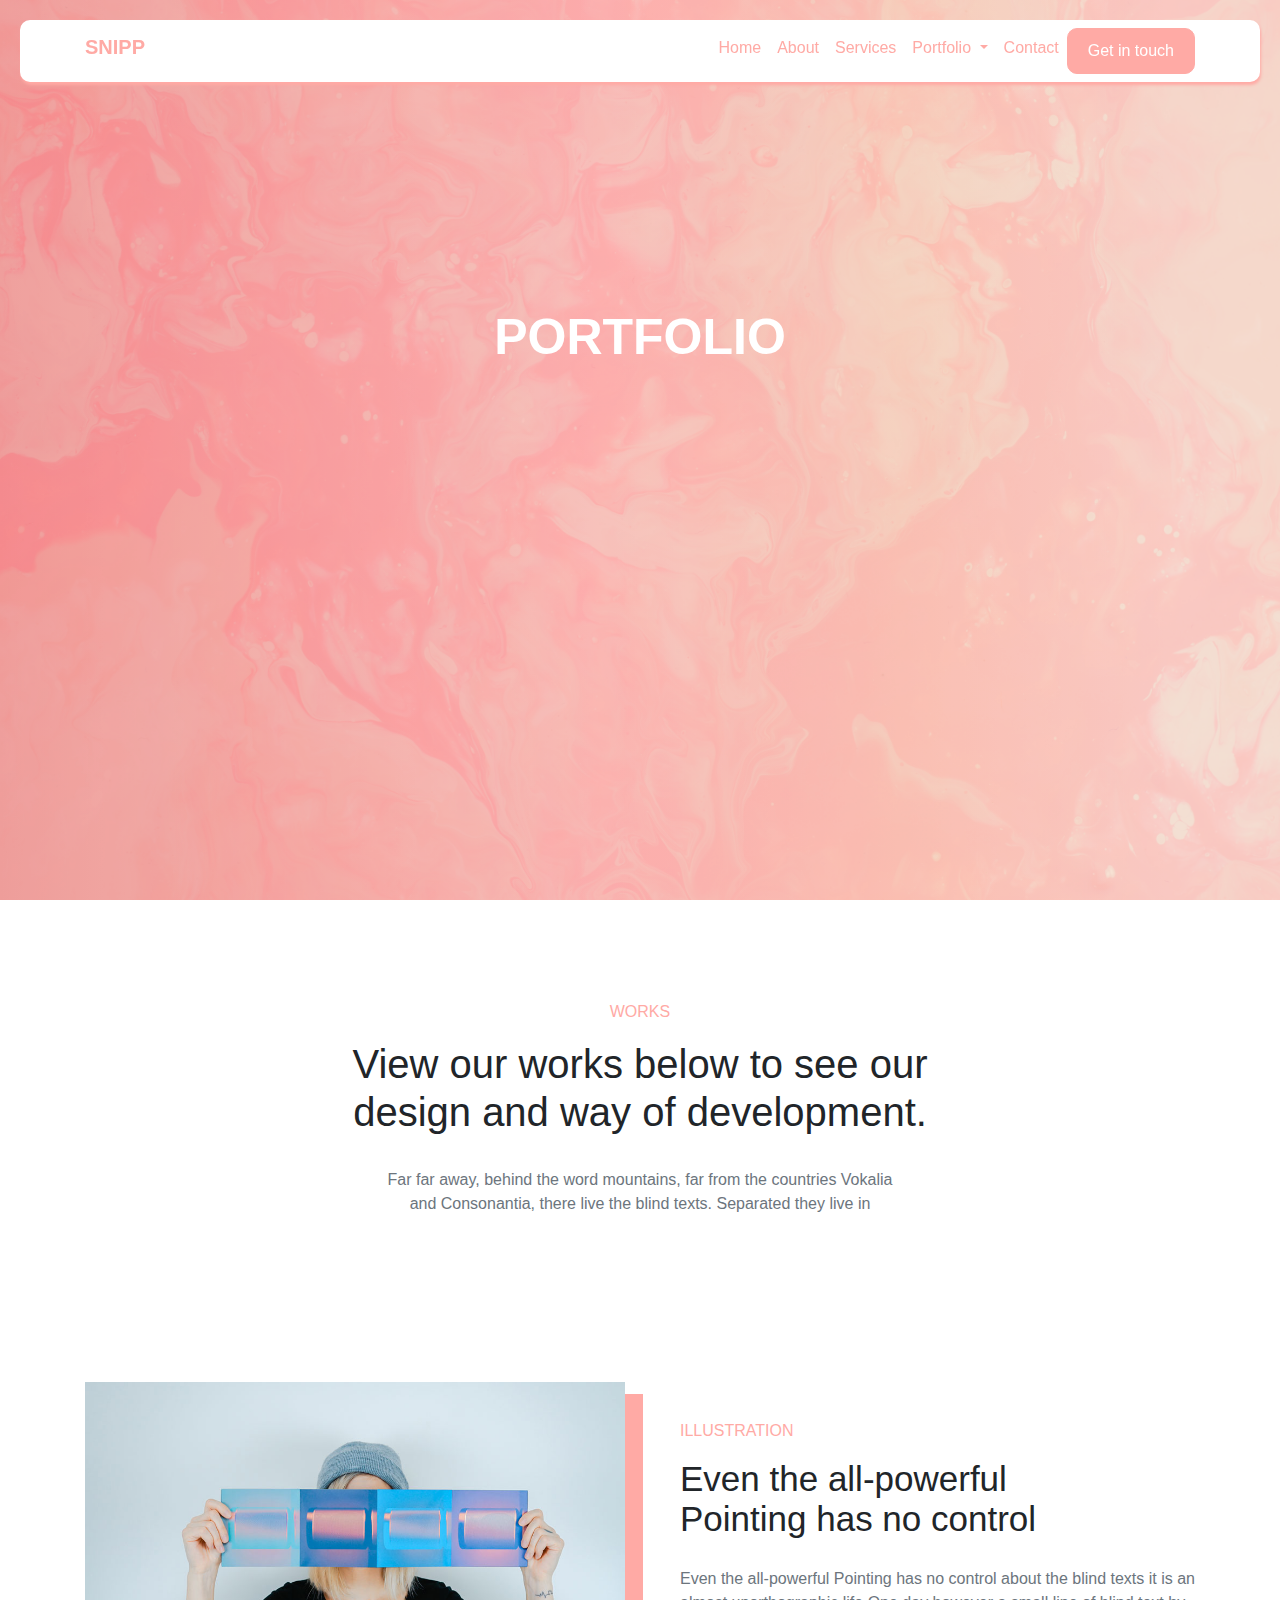
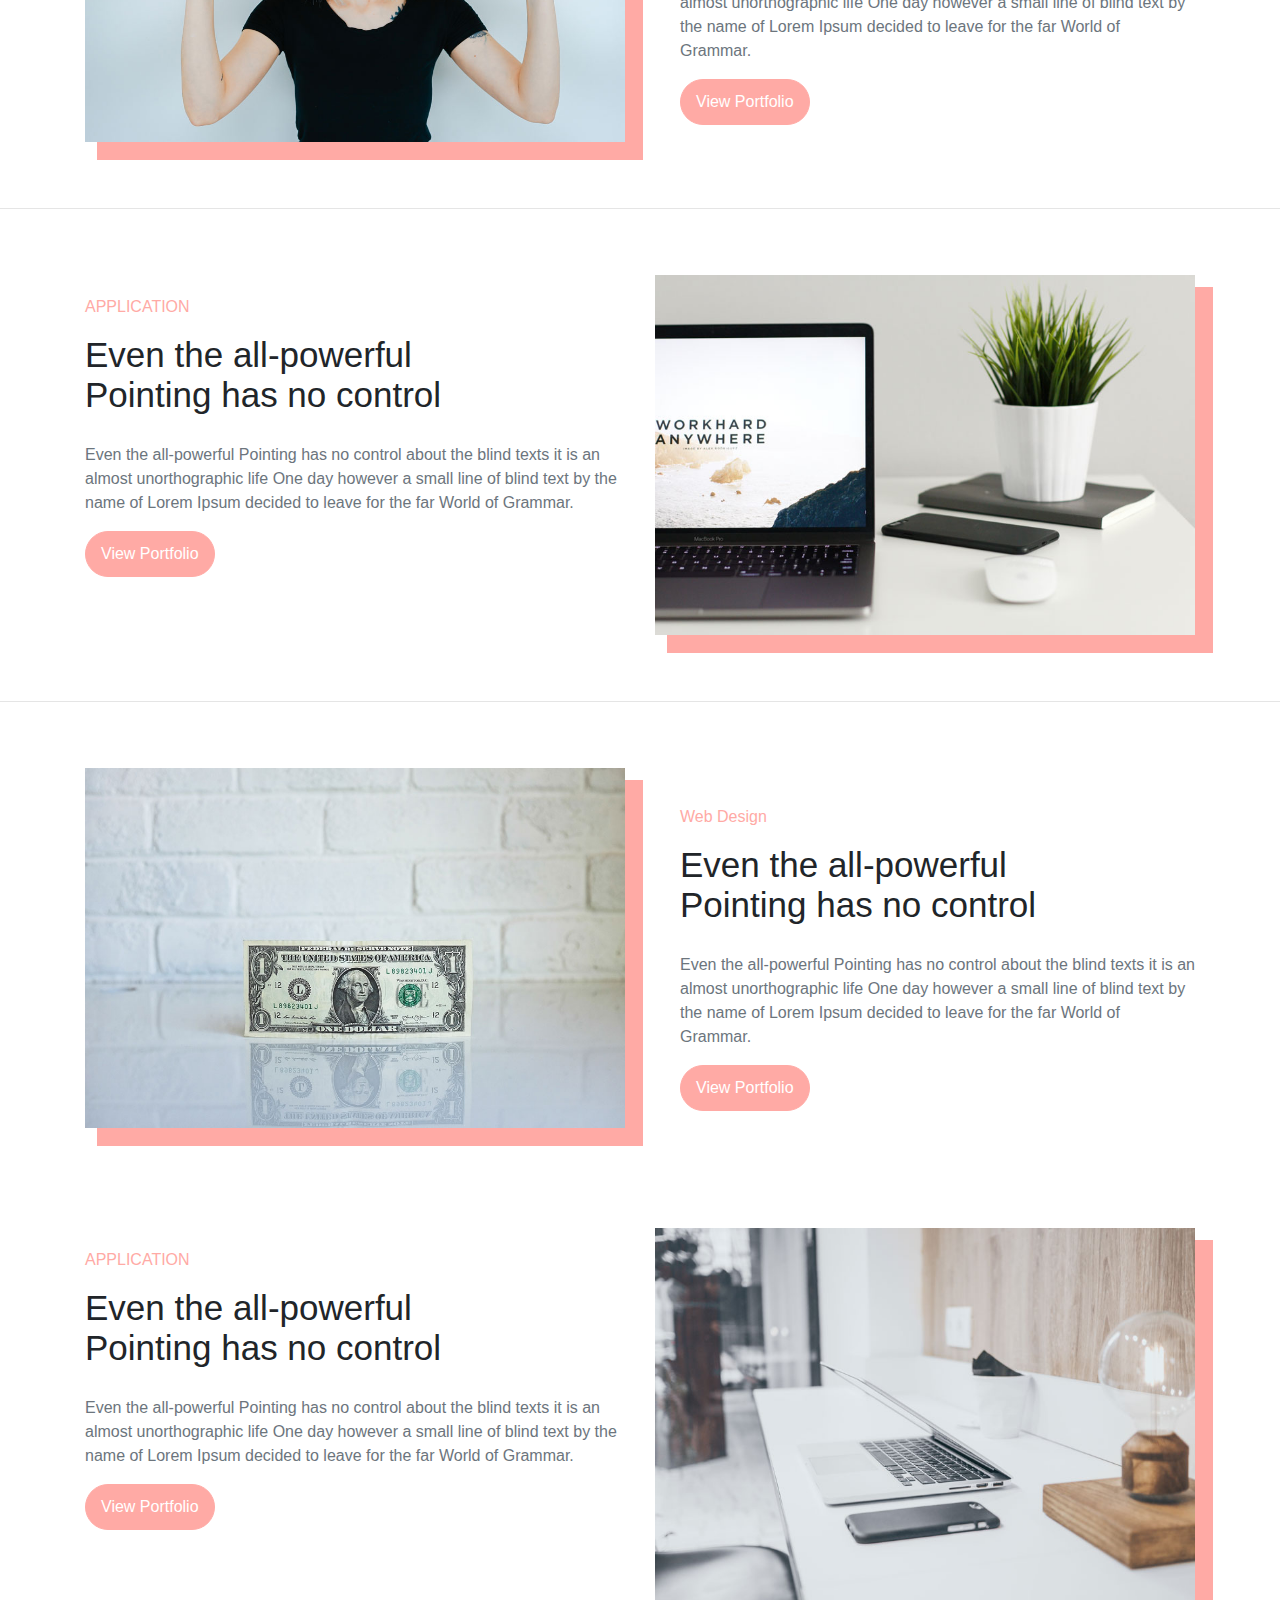
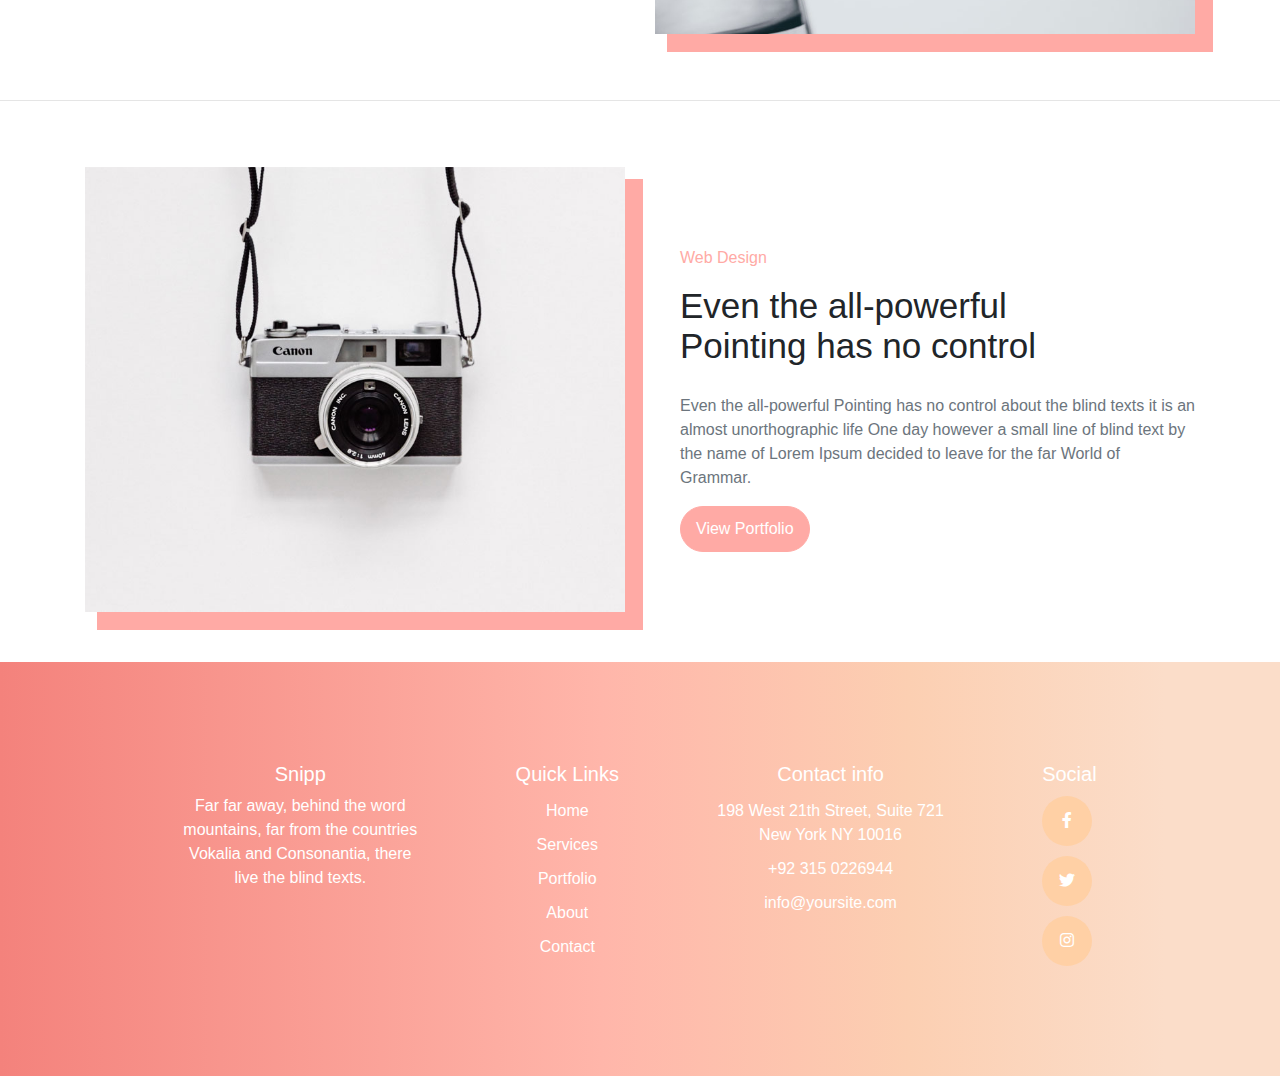
<file: portfolio.html>
<!DOCTYPE html>
<html lang="en">
<head>
    <meta charset="UTF-8">
    <meta name="viewport" content="width=device-width, initial-scale=1.0">
    <link rel="stylesheet" href="owl.carousel.min.css">
    <link rel="stylesheet" href="owl.theme.default.min.css">
    <link rel="stylesheet" href="bootstrap.min.css">
    <link rel="stylesheet" href="fontawesome/css/all.css">
    <link rel="stylesheet" href="stylesheet.css">
    <title>Snipp</title>
</head>

<body>

    <nav class="navbar navbar-expand-md navbar-light fixed-top">
        <div class="container">
            <a href="index.html" class="navbar-brand"><h5><b>SNIPP</b></h5></a>
    
            <button class="navbar-toggler" data-toggle="collapse" data-target="#mynav"> 
                <span class="navbar-toggler-icon"></span>
            </button>
            <div class="collapse navbar-collapse" id="mynav">
            <ul class="navbar-nav text-center ml-auto">
                <li class="nav-item"><a href="index.html" class="nav-link">Home</a></li>
                <li class="nav-item"><a href="about.html" class="nav-link">About</a></li>
                <li class="nav-item"><a href="services.html" class="nav-link">Services</a></li>
                <li class="nav-item dropdown">
                    <a class="nav-link dropdown-toggle" href="#" id="navbarDropdown" role="button" data-toggle="dropdown" aria-haspopup="true" aria-expanded="false">
                      Portfolio
                    </a>
                    <div class="dropdown-menu" aria-labelledby="navbarDropdown">
                      <a class="dropdown-item" href="portfolio.html">Portfolio</a>
                      <a class="dropdown-item" href="#">Portfolio single</a>
                    </div>
                  </li>
                <li class="nav-item"><a href="contact.html" class="nav-link">Contact</a></li>
                <li class="nav-item"><a href="contact.html" class="nav-link getstarted">Get in touch</a></li>
            </ul>
            </div>
        </div>
    </nav>

    <section class="header">
        <div class="header_image">
            <img src="bg.jpg" alt="">
        </div>
        <div class="container text-center text-white">
            <div class="heading_about text-center">
                <p><b>PORTFOLIO</b></p>
                
            </div>
            
        </div>
    </section>

    <section class="work text-center">
        <div class="container">
            <p>WORKS</p>
            <h3>View our works below to see our <br> design and way of development.</h3> <br>
            <p class="text-secondary">Far far away, behind the word mountains, far from the countries Vokalia <br> and Consonantia, there live the blind texts. Separated they live in</p>
        </div>
    </section>
    
    <section class="illustration">
        <div class="container">
            <div class="row illustration_rowsetting">
                <div class="col-lg-6 col-md-6 col-sm-12 col-12">
                    <img src="images/work-1.jpg" alt="" class="img-fluid">
                </div>
                <div class="col-lg-6 col-md-6 col-sm-12 col-12 illustration_columnsetting">
                    <p>ILLUSTRATION</p>
    
                    <h3>Even the all-powerful <br> Pointing has no control</h3>
    
                    <p class="text-secondary">Even the all-powerful Pointing has no control about the blind texts it is an almost unorthographic life One day however a small line of blind text by the name of Lorem Ipsum decided to leave for the far World of Grammar.</p>
                    
                    <button>
                        <a href="">View Portfolio</a>
                    </button>
                </div>
            </div>
        </div>
    </section>
    <hr>
    
    <section class="application">
        <div class="container">
            <div class="row application_rowsetting">
                <div class="col-lg-6 col-md-6 col-sm-12 col-12 application_columnsetting">
                    <p>APPLICATION</p>
    
                    <h3>Even the all-powerful <br> Pointing has no control</h3>
    
                    <p class="text-secondary">Even the all-powerful Pointing has no control about the blind texts it is an almost unorthographic life One day however a small line of blind text by the name of Lorem Ipsum decided to leave for the far World of Grammar.</p>
                    
                    <button>
                    <a href="">View Portfolio</a>
                    </button>
                </div>
                <div class="col-lg-6 col-md-6 col-sm-12 col-12">
                    <img src="images/work-2.jpg" alt="" class="img-fluid">
                </div>
            </div>
        </div>
    </section>
    <hr>
    
    <section class="illustration">
        <div class="container">
            <div class="row illustration_rowsetting">
                <div class="col-lg-6 col-md-6 col-sm-12 col-12">
                    <img src="images/work-3.jpg" alt="" class="img-fluid">
                </div>
                <div class="col-lg-6 col-md-6 col-sm-12 col-12 illustration_columnsetting">
                    <p>Web Design</p>
    
                    <h3>Even the all-powerful <br> Pointing has no control</h3>
    
                    <p class="text-secondary">Even the all-powerful Pointing has no control about the blind texts it is an almost unorthographic life One day however a small line of blind text by the name of Lorem Ipsum decided to leave for the far World of Grammar.</p>
                    
                    <button>
                        <a href="">View Portfolio</a>
                    </button>
                </div>
            </div>
        </div>
    </section>

    <section class="application">
        <div class="container">
            <div class="row application_rowsetting">
                <div class="col-lg-6 col-md-6 col-sm-12 col-12 application_columnsetting">
                    <p>APPLICATION</p>
    
                    <h3>Even the all-powerful <br> Pointing has no control</h3>
    
                    <p class="text-secondary">Even the all-powerful Pointing has no control about the blind texts it is an almost unorthographic life One day however a small line of blind text by the name of Lorem Ipsum decided to leave for the far World of Grammar.</p>
                    
                    <button>
                    <a href="">View Portfolio</a>
                    </button>
                </div>
                <div class="col-lg-6 col-md-6 col-sm-12 col-12">
                    <img src="images/work-4.jpg" alt="" class="img-fluid">
                </div>
            </div>
        </div>
    </section>
    <hr>
    
    <section class="illustration">
        <div class="container">
            <div class="row illustration_rowsetting">
                <div class="col-lg-6 col-md-6 col-sm-12 col-12">
                    <img src="images/work-5.jpg" alt="" class="img-fluid">
                </div>
                <div class="col-lg-6 col-md-6 col-sm-12 col-12 illustration_columnsetting">
                    <p>Web Design</p>
    
                    <h3>Even the all-powerful <br> Pointing has no control</h3>
    
                    <p class="text-secondary">Even the all-powerful Pointing has no control about the blind texts it is an almost unorthographic life One day however a small line of blind text by the name of Lorem Ipsum decided to leave for the far World of Grammar.</p>
                    
                    <button>
                        <a href="">View Portfolio</a>
                    </button>
                </div>
            </div>
        </div>
    </section>

    <footer>
        <div class="container footer_container text-white text-center">
            <div class="snipp">
                <h5>Snipp</h5>
        
                <p>Far far away, behind the word <br> mountains, far from the countries <br> Vokalia and Consonantia, there <br> live the blind texts.</p>
            </div>
            <div class="quicklinks">
                <h5>Quick Links</h5>
        
                <a href="">Home</a>
                <a href="">Services</a>
                <a href="">Portfolio</a>
                <a href="">About</a>
                <a href="">Contact</a>
            </div>
            <div class="contactinfo">
                <h5>Contact info</h5>
    
                <a href="">198 West 21th Street, Suite 721 <br>
                    New York NY 10016</a>
    
                <a href="">+92 315 0226944</a>
    
                <a href="">info@yoursite.com</a>
    
                <a href="khanasfand174@gmail.com"></a>
            </div>
            <div class="social">
                <h5>Social</h5>
    
                <div><a href=""><i class="fab fa-facebook-f fa-1x"></i></a></div>
    
                <div><a href=""><i class="fab fa-twitter fa-1x"></i></a></div>
    
                <div><a href=""><i class="fab fa-instagram fa-1x"></i></a></div>
            </div>
        </div>
    </footer>







    <script src="library.js"></script>
    <script src="owl.carousel.min.js"></script>
    <script src="jquery.js"></script>
    <script src="bootstrap.min.js"></script>

</body>
</file>
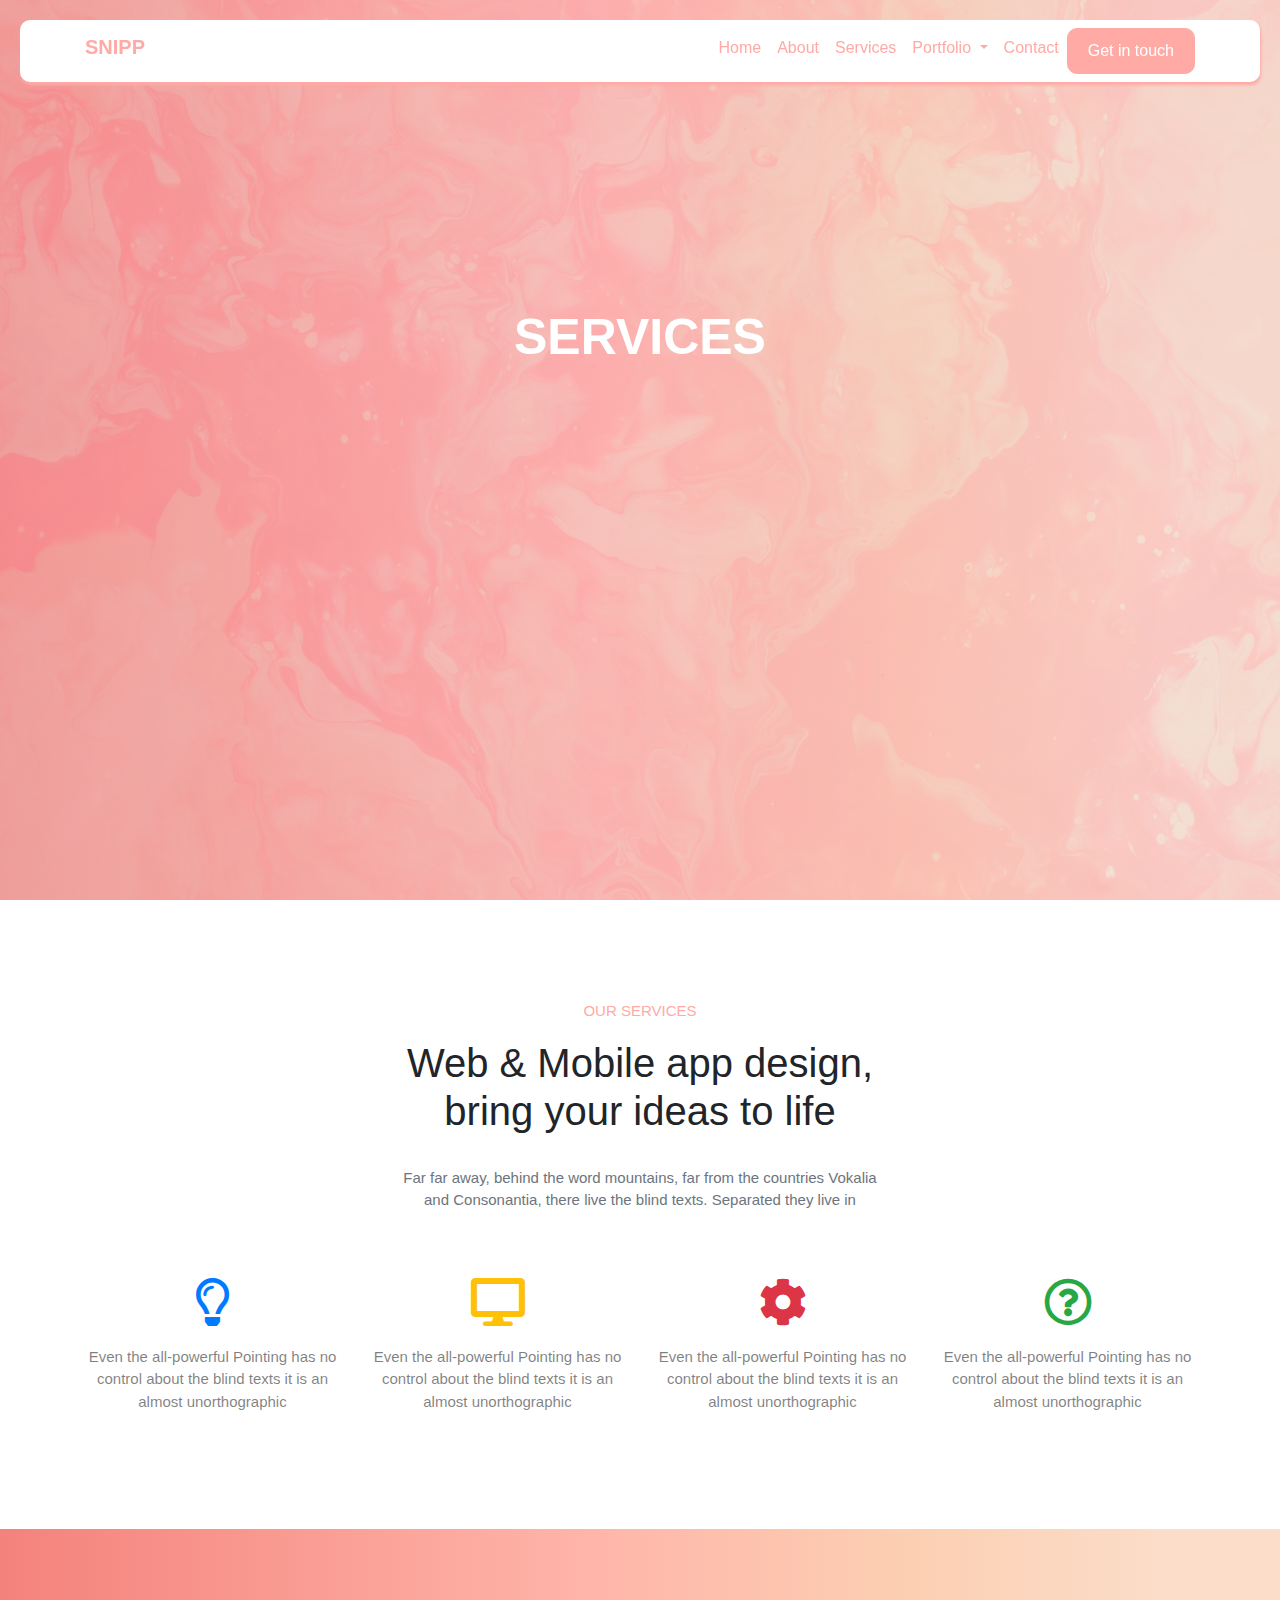
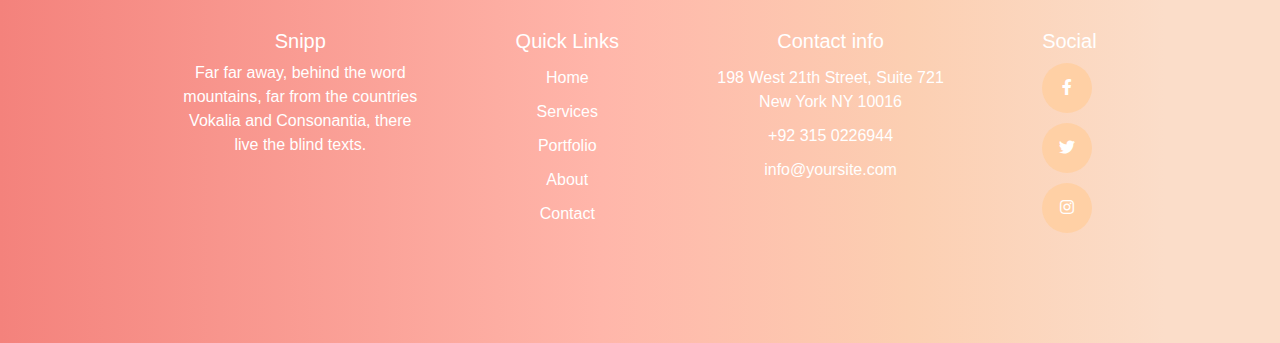
<file: services.html>
<!DOCTYPE html>
<html lang="en">
<head>
    <meta charset="UTF-8">
    <meta name="viewport" content="width=device-width, initial-scale=1.0">
    <link rel="stylesheet" href="owl.carousel.min.css">
    <link rel="stylesheet" href="owl.theme.default.min.css">
    <link rel="stylesheet" href="bootstrap.min.css">
    <link rel="stylesheet" href="fontawesome/css/all.css">
    <link rel="stylesheet" href="stylesheet.css">
    <title>Snipp</title>
</head>

<body>

    <nav class="navbar navbar-expand-md navbar-light fixed-top">
        <div class="container">
            <a href="index.html" class="navbar-brand"><h5><b>SNIPP</b></h5></a>
    
            <button class="navbar-toggler" data-toggle="collapse" data-target="#mynav"> 
                <span class="navbar-toggler-icon"></span>
            </button>
            <div class="collapse navbar-collapse" id="mynav">
            <ul class="navbar-nav text-center ml-auto">
                <li class="nav-item"><a href="index.html" class="nav-link">Home</a></li>
                <li class="nav-item"><a href="about.html" class="nav-link">About</a></li>
                <li class="nav-item"><a href="services.html" class="nav-link">Services</a></li>
                <li class="nav-item dropdown">
                    <a class="nav-link dropdown-toggle" href="#" id="navbarDropdown" role="button" data-toggle="dropdown" aria-haspopup="true" aria-expanded="false">
                      Portfolio
                    </a>
                    <div class="dropdown-menu" aria-labelledby="navbarDropdown">
                      <a class="dropdown-item" href="portfolio.html">Portfolio</a>
                      <a class="dropdown-item" href="#">Portfolio single</a>
                    </div>
                  </li>
                <li class="nav-item"><a href="contact.html" class="nav-link">Contact</a></li>
                <li class="nav-item"><a href="contact.html" class="nav-link getstarted">Get in touch</a></li>
            </ul>
            </div>
        </div>
    </nav>

    <section class="header">
        <div class="header_image">
            <img src="bg.jpg" alt="">
        </div>
        <div class="container text-center text-white">
            <div class="heading_about text-center">
                <p><b>SERVICES</b></p>
                
            </div>
            
        </div>
    </section>

    <section class="services text-center">
        <div class="container">
            <p>OUR SERVICES</p>
            <h3>Web & Mobile app design, <br> bring your ideas to life</h3>
            <br>
            <p class="text-secondary">Far far away, behind the word mountains, far from the countries Vokalia <br> and Consonantia, there live the blind texts. Separated they live in</p>
    
            <div class="row services_rowsetting">
                <div class="col-lg-3 col-md-3 col-sm-6 col-12">
                    <div class="services_details">
                        <i class="far fa-lightbulb fa-3x text-primary"></i>
    
    
                        <p class="text-black-50">Even the all-powerful Pointing has no control about the blind texts it is an almost unorthographic</p>
                    </div>
                </div>
                <div class="col-lg-3 col-md-3 col-sm-6 col-12">
                    <div class="services_details">
                        <i class="fas fa-desktop fa-3x text-warning"></i>
    
    
                        <p class="text-black-50">Even the all-powerful Pointing has no control about the blind texts it is an almost unorthographic</p>
                    </div>
                </div>
                <div class="col-lg-3 col-md-3 col-sm-6 col-12">
                    <div class="services_details">
                        <i class="fas fa-cog fa-3x text-danger"></i>
    
    
                        <p class="text-black-50">Even the all-powerful Pointing has no control about the blind texts it is an almost unorthographic</p>
                    </div>
                </div>
                <div class="col-lg-3 col-md-3 col-sm-6 col-12">
                    <div class="services_details">
                        <i class="far fa-question-circle fa-3x text-success"></i>
    
                        <p class="text-black-50">Even the all-powerful Pointing has no control about the blind texts it is an almost unorthographic</p>
                    </div>
                </div>
            </div>
        </div>
    </section>

    <footer>
        <div class="container footer_container text-white text-center">
            <div class="snipp">
                <h5>Snipp</h5>
        
                <p>Far far away, behind the word <br> mountains, far from the countries <br> Vokalia and Consonantia, there <br> live the blind texts.</p>
            </div>
            <div class="quicklinks">
                <h5>Quick Links</h5>
        
                <a href="">Home</a>
                <a href="">Services</a>
                <a href="">Portfolio</a>
                <a href="">About</a>
                <a href="">Contact</a>
            </div>
            <div class="contactinfo">
                <h5>Contact info</h5>
    
                <a href="">198 West 21th Street, Suite 721 <br>
                    New York NY 10016</a>
    
                <a href="">+92 315 0226944</a>
    
                <a href="">info@yoursite.com</a>
    
                <a href="khanasfand174@gmail.com"></a>
            </div>
            <div class="social">
                <h5>Social</h5>
    
                <div><a href=""><i class="fab fa-facebook-f fa-1x"></i></a></div>
    
                <div><a href=""><i class="fab fa-twitter fa-1x"></i></a></div>
    
                <div><a href=""><i class="fab fa-instagram fa-1x"></i></a></div>
            </div>
        </div>
    </footer>







    <script src="library.js"></script>
    <script src="owl.carousel.min.js"></script>
    <script src="jquery.js"></script>
    <script src="bootstrap.min.js"></script>

</body>
</file>
<file: stylesheet.css>
*{
    box-sizing: border-box;
}


/*------------------------------------------- navbar--------------------------------------------- */
.navbar{
    border-radius: 10px;
    background-color: #ffffff;
    margin-top: 20px;
    margin-left: 20px;
    margin-right: 20px;
    box-sizing: border-box;
    box-shadow: 1px 3px 3px 0px #ffaaa5;
}

.navbar-brand,
.nav-link{
    color: #ffaaa5!important;
}

.getstarted{
    padding: 10px 20px!important;
    border: 1px solid #ffaaa5;
    color: #ffffff!important;
    background-color: #ffaaa5;
    border-radius: 10px;
}

.getstarted:hover{
    color: #ffaaa5!important;
    background-color: transparent;
    transition: .3s all ease-in-out;
}

/*---------------------x---------------------- navbar--------------------x------------------------- */

/*------------------------------------------- header--------------------------------------------- */
.header{
    position: relative;
    height: 100vh;
    width: 100%;
    background: linear-gradient(90deg, rgba(244,130,124,1) 0%, rgba(255,182,170,1) 47%, rgba(252,207,178,1) 71%, rgba(251,221,201,1) 91%);
}
.header_image{
    height: 100vh;
    width: 100%;
}
.header_image img{
    height: 100vh;
    width: 100%;
    opacity: .3;
}
.heading{
    width: 100%;
    height: 100vh;
    position: absolute;
    top: 0;
    left: 0;
    z-index:2;
}
.heading p{
    padding-top: 250px;
    font-size: 60px;
    font-family:serif;
}
.heading button{
    background: transparent;
    border: 1px solid #ffffff;
    padding: 15px 30px;
    border-radius: 35px;

}
.heading button a{
    text-decoration: none;
    color: #ffffff;
}
.heading button:hover{
    background-color: #ffffff;
    transition: .3s all ease-in-out;
}
.heading button:hover a{
    color: #ffaaa5;
}

.wave_image{
    width: 100%;
    height: 20vh;
    position: absolute;
    top: 67vh;
    display: none;
}

/*----------x-------------x-------------------- header--------------------x---------------------x---- */

/*------------------------------------------- design--------------------------------------------- */

.design_rowsetting{
    padding: 50px 0px;
    display: flex;
    justify-content: center;
    align-items: center;
}
.design_imagesetting{
    padding-top: 30px;
}
.design_imagediv{
    cursor: pointer;
    position: relative;
}
.designeffect{
    position: absolute;
    top: 0;
    background-color: #ffaaa5;
    height: 100%;
    width: 100%;
    box-sizing: border-box;
    opacity: 0;
}
.designeffect_setting{
    margin-top: 30px;
}
.design_imagediv:hover .designeffect{
    opacity: .8;
    transition: .3s all linear;
}
.designeffect_details{
    position: relative;
    top: 20px;
    text-align: center;
}
.designeffect_image{
    display: flex;
    flex-direction: row;
    align-items: center;
    justify-content: center;
    margin-top: 100px;
}
.designeffect_image img{
    height: 50px;
    width: 50px;
    border-radius: 50%;
}
.designeffect_image p{
    margin-top: 10px;
    margin-left: 7px;
}

/*---------x--------------------------x-------- design-------x----------------x---------------------- */

/*------------------------------------------- designwritten --------------------------------------------- */

.design_written{
    padding: 100px 0px;
}
.design_written p{
    font-size: 40px;
}
.design_written button{
    padding: 20px 30px;
    border-radius: 35px;
    border: #ffaaa5 solid 1px;
    background-color: #ffaaa5;
}
.design_written button:hover{
    background-color: #ffffff;
    transition: .3s linear all;
}
.design_written button:hover a{
    color: #ffaaa5;
}
.design_written button a{
    text-decoration: none;
    color: #ffffff;
}

/*-------------------------x------------------ designwritten ---------------------x------------------------ */

/*------------------------------------------- services --------------------------------------------- */

.services{
    padding: 100px 0px;
}
.services p{
    font-size: 15px;
    color: #ffaaa5;
}
.services h3{
    font-size: 40px;
}
.services_rowsetting{
    padding-top: 50px;
}
.services_details i{
    color: #ffaaa5;
    padding-bottom: 20px;
}

/*-----------------------x-------------------- services --------------------x------------------------- */

/*--------------------------------------------- newsletter --------------------------------------------*/

.newsletter{
    padding: 100px 0px;
    background: linear-gradient(90deg, rgba(244,130,124,1) 0%, rgba(255,182,170,1) 47%, rgba(252,207,178,1) 71%, rgba(251,221,201,1) 91%);
}
.newsletter input{
    border: 1px solid #ffffff;
    border-radius: 35px;
    padding: 10px 35px;
}
.newsletter_subssription i{
    cursor: pointer;
}

/*-----------------------x---------------------- newsletter ------------------x--------------------------*/

/*--------------------------------------------- work --------------------------------------------*/

.work{
    padding: 100px 0px;
}
.work p{
    color: #ffaaa5;
}
.work h3{
    font-size: 40px;
}
.illustration,
.application{
    padding: 50px 0px;
}
.illustration_rowsetting{
    display: flex;
    align-items: center;
    justify-content: center;
    
}
.illustration_rowsetting img{
    box-shadow: 15px 15px 0px 3px #ffaaa5;
}
.illustration_columnsetting{
    padding-left: 40px;
}
.illustration_columnsetting p{
    color: #ffaaa5;
    padding-top: 20px;
}
.illustration_columnsetting h3{
    line-height: 40px;
    font-size: 35px;
}
.illustration_columnsetting button:hover{
    background-color: transparent;
    transition: .3s all linear;
}
.illustration_columnsetting button:hover a{
    color: #ffaaa5;
}

.application_columnsetting{
    padding-top: 20px;
}
.application_rowsetting img{
    box-shadow: 15px 15px 0px 3px #ffaaa5;
}
.application_columnsetting p{
    color: #ffaaa5;
}
.application_columnsetting .text-secondary{
    padding-top: 20px;
}
.application_columnsetting h3{
    line-height: 40px;
    font-size: 35px;
}
.application_columnsetting button,
.illustration_columnsetting button{
    padding: 10px 15px;
    border-radius: 35px;
    border: #ffaaa5 solid 1px;
    background-color: #ffaaa5;
}
.illustration_columnsetting button a,
.application_columnsetting button a{
    text-decoration: none;
    color: #ffffff;
}
.application_columnsetting button:hover{
    background-color: transparent;
    transition: .3s all linear;
}
.application_columnsetting button:hover a{
    color: #ffaaa5;
}

/*------------------------x--------------------- work --------------------x------------------------*/

/*----------------------------------------- comments --------------------------------------------*/

.comments{
    padding: 100px 0px;
}
.comments p{
    color: #ffaaa5;
}
.comments h3{
    font-size: 40px;
}
.wrapper{
    width: 100%;
    height: auto;
    overflow: hidden;
    position: relative;
}
.item{
    padding: 20px;
    height: auto;
    text-align: center;
    background-color: #ffffff;
    box-shadow: #cecece 2px 2px 5px 1px;
    cursor: pointer;
    display: flex;
    flex-direction: column;
    align-items: center;
    justify-content: center;
}
.wrapper .item img{
    height: 100px;
    width: 100px;
    border-radius: 50%;
}
.wrapper .item p{
    color: #aaa9a9;
}
.wrapper .item h6{
    color: #ffd0a5;
}
.wrapper .item span{
    color: #aaa9a9;
}

/*------------------------x----------------- comments ---------------------x-----------------------*/

/*----------------------------------------- achievements --------------------------------------------*/

.achievements{
    padding: 100px 0px;
    background-color: #ffaaa5;
}
.achievements h3{
    font-size: 40px;
}
.achievements p{
    color: #fadedc;
    font-size: 20px;
}
.achievements_rowsetting{
    padding-top: 50px;
}
.numbers{
    font-size: 50px!important;
    color: #ffffff!important;
}

/*-----------------------x------------------ achievements -----------------------x---------------------*/

/*----------------------------------------- blog --------------------------------------------*/

.blog{
    padding: 100px 0px;
}
.blog p{
    color: #aaa9a9;
}
.blog h3{
    font-size: 40px;
}
.blog_rowsetting{
    padding-top: 100px;
}
.blog_column{
    cursor: pointer;
}
.blog_image img{
    padding: 0;
    margin: 0;
}
.blog_details{
    padding-top: 30px;
}
.blog_details p{
    color: #aaa9a9;
}
.blog_column:hover{
    box-shadow: 2px 2px 2px 1px #cecece;
    transition: all .3s linear;
}
.blog_details:hover h4{
    color: #ffaaa5;
    transition: all .3s linear;
}

/*----------------------x------------------- blog -----------------------x---------------------*/

/*--------------------------------------- footer ---------------------------------------------*/

footer{
    padding: 100px 0px;
    background: linear-gradient(90deg, rgba(244,130,124,1) 0%, rgba(255,182,170,1) 47%, rgba(252,207,178,1) 71%, rgba(251,221,201,1) 91%);
}

.footer_container{
    display: flex;
    justify-content: space-evenly;
    flex-direction: row;
}
.quicklinks,
.contactinfo
{
    display: inline-flex;
    flex-direction: column;
}
.quicklinks a,
.contactinfo a
{
    text-decoration: none;
    color: #ffffff;
    padding: 5px 0px;
}
.social div{
    height: 50px;
    width: 50px;
    background-color: #ffd0a5;
    border-radius: 50%;
    line-height: 50px;
    margin: 10px 0px;
}
.social a{
    text-decoration: none;
    color: #ffffff;
    padding-top: 30px;

}

/*--------------------x------------------- footer ------------------------x---------------------*/


/*----------------------------------------- pages CSS ------------------------------------------*/

.heading_about{
    width: 100%;
    height: 100vh;
    position: absolute;
    top: 0;
    left: 0;
    z-index:2;
}
.heading_about p{
    padding-top:300px ;
    font-size: 50px;
}

.contactpage_information{
    padding: 50px 0px;
}
.contactpage_rowsetting{
    padding-top: 30px;
}
.contactpage_columnsetting .row{
    margin: 10px 0px;
}
.contactpage_columnsetting .row input{
    width: 100%;
}
.contactpage_columnsetting .row button{
    width: 100%;
    color: #ffaaa5;
    border: 1px #ffaaa5 solid;
    font-weight: bold;
}
.contactpage_columnsetting .row button:hover{
    color: #ffffff;
    background-color: #ffaaa5;
    transition: .3s all linear;
}
.message{
    height: 150px;
}
.map{
    width: 100%;
    height: auto;
}

/*------------------------x----------------- pages CSS -------------------x-----------------------*/


/* xxxxxxxxxxxxxxxxxxxxxxxxxxxxxxxxxxxxxxxxxxxxxxxxxxxxxxxxxxxxxxxxxxxxxxxxxxxxxxxxxxxxxxxxxxxxxxxxxxxxxxxxxxxxxxxx */
/* xxxxxxxxxxxxxxxxxxxxxxxxxxxxxxxxxxxxxxxxxxxxxxxxxxxxxxxxxxxxxxxxxxxxxxxxxxxxxxxxxxxxxxxxxxxxxxxxxxxxxxxxxxxxxxxx */
/* xxxxxxxxxxxxxxxxxxxxxxxxxxxxxxxxxxxxxxxxxxxxxxxxxxxxxxxxxxxxxxxxxxxxxxxxxxxxxxxxxxxxxxxxxxxxxxxxxxxxxxxxxxxxxxxx */

/*--------------------------------------- mediaqueries -----------------------------------------*/

@media only screen and (max-width:1200px) and (min-width:992px)
{
    .heading p{
        padding-top: 180px;
        font-size: 60px;
    }
    .designeffect_image{
        margin-top: 50px;
    }
    
}


@media only screen and (max-width:992px)
{
    .heading p{
        padding-top: 180px;
        font-size: 50px;
    }
    .designeffect_image{
        margin-top: 50px;
    }
    .design_written p,
    .work h3,
    .services h3,
    .blog h3,
    .comments h3,
    .achievements h3,
    .newsletter .text-white
    {
        font-size: 30px!important;
    }
    .illustration_rowsetting img,
    .application_rowsetting img
    {
        height: 350px;
    }
    .illustration_columnsetting h3,
    .application_columnsetting h3
    {
        line-height: normal;
        font-size: 30px;
    }
    .illustration_columnsetting p,
    .application_columnsetting .text-secondary
    {
        padding-top: 0px;
    }
}
@media only screen and (max-width:768px)
{
    .designeffect_image{
        margin-top: 80px;
    }  
    .design_image{
        margin: 15px 0px;
    }  
    .illustration_columnsetting{
        padding-left: 20px;
    }
    .illustration_rowsetting img,
    .application_rowsetting img
    {
        height: auto
    }
    .application_rowsetting img{
        margin-top: 20px;
    }
    .footer_container{
        display: flex;
        flex-direction: column;
        align-items: center;
        justify-content: center;
    }
    .illustration_columnsetting p,
    .application_columnsetting p
    {
        padding-top: 30px;
    }
    .blog_column{
        padding: 20px;
    }
}

@media only screen and (max-width:576px)
{   
    .design_written p,
    .work h3,
    .services h3,
    .blog h3,
    .comments h3,
    .achievements h3,
    .newsletter .text-white
    {
        font-size: 25px!important;
    }
    .design_image{
        margin: 20px;
    }
    .services_details{
        padding: 20px 30px;
    }
    /* .application_columnsetting h3{
        line-height: normal;
        font-size: 30px!important;
    } */
    .application_rowsetting,
    .illustration_rowsetting
    {
        padding: 30px;
    }
    .achievements p{
      font-size: 17px;
    }
    .numbers{
        font-size: 30px!important;
    }
    .blog_rowsetting{
        padding: 50px;
    }
}
@media only screen and (max-width:375px)
{   
    .heading p{
        padding-top: 180px;
        font-size: 35px;
    }
    .blog_details h4{
        font-size: 20px!important;
    }
    .illustration_columnsetting h3,
    .application_columnsetting h3
    {
        font-size: 24px;
    }
}
@media only screen and (max-width:320px)
{
    .illustration_columnsetting h3,
    .application_columnsetting h3
    {
        font-size: 21px;
    }
}

/*------------------------x--------------- mediaqueries --------------------x---------------------*/




/* xxxxxxxxxxxxxxxxxxxxxxxxxxxxxxxxxxxxxxxxxxxxxxxxxxxxxxxxxxxxxxxxxxxxxxxxxxxxxxxxxxxxxxxxxxxxxxxxxxxxxxxxxxxxxxxx */
/* xxxxxxxxxxxxxxxxxxxxxxxxxxxxxxxxxxxxxxxxxxxxxxxxxxxxxxxxxxxxxxxxxxxxxxxxxxxxxxxxxxxxxxxxxxxxxxxxxxxxxxxxxxxxxxxx */
/* xxxxxxxxxxxxxxxxxxxxxxxxxxxxxxxxxxxxxxxxxxxxxxxxxxxxxxxxxxxxxxxxxxxxxxxxxxxxxxxxxxxxxxxxxxxxxxxxxxxxxxxxxxxxxxxx */
</file>
